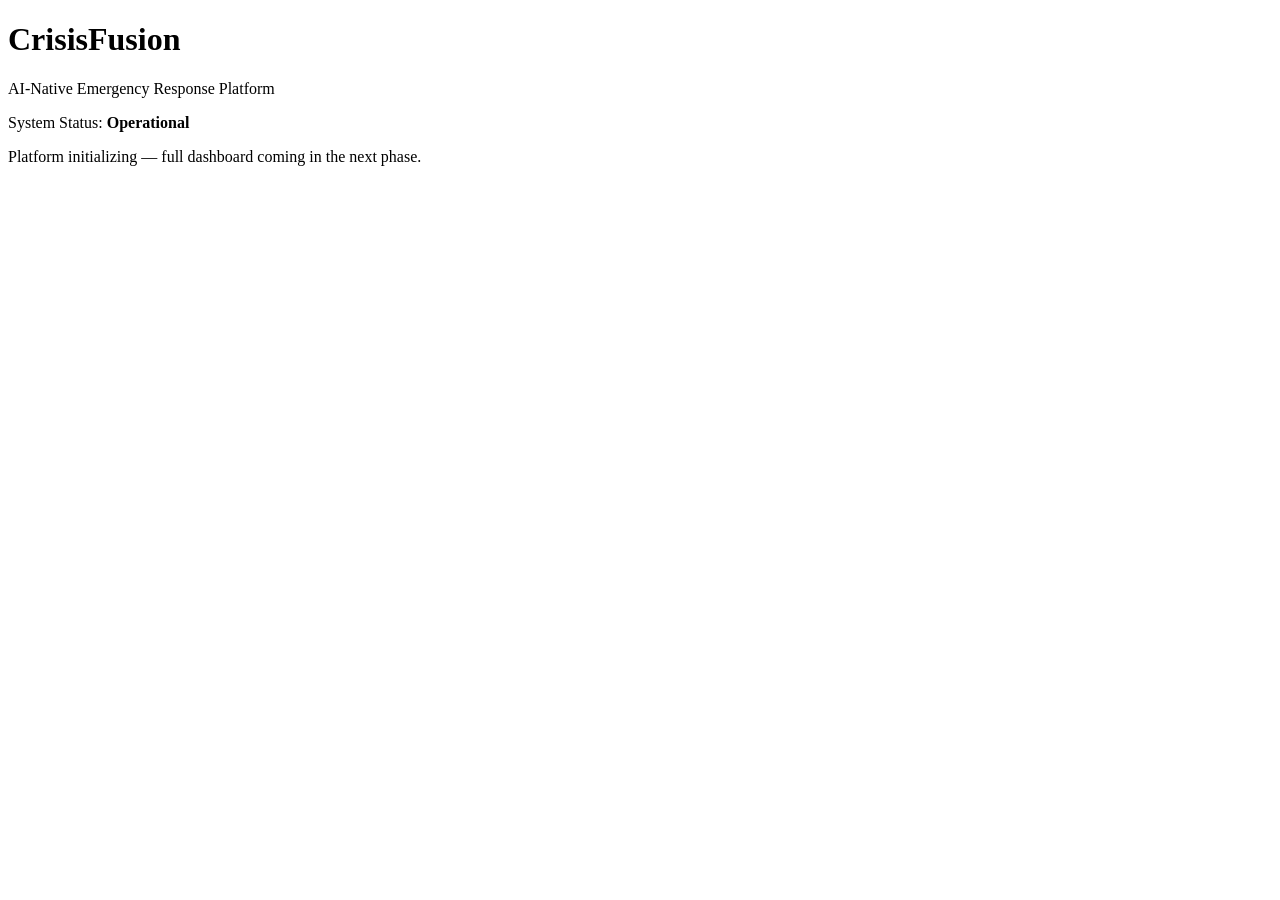
<file: frontend/templates/index.html>
<!DOCTYPE html>
<html lang="en" xmlns:th="http://www.thymeleaf.org">
<head>
    <meta charset="UTF-8"/>
    <meta name="viewport" content="width=device-width, initial-scale=1.0"/>
    <title>CrisisFusion — Emergency Response Platform</title>
    <link rel="stylesheet" th:href="@{/css/main.css}"/>
</head>
<body>
    <main class="landing">
        <div class="card">
            <h1 class="title">CrisisFusion</h1>
            <p class="subtitle">AI-Native Emergency Response Platform</p>
            <div class="status">
                <span class="status-dot"></span>
                <span class="status-text">System Status: <strong th:text="${systemStatus}">Operational</strong></span>
            </div>
            <p class="note">Platform initializing — full dashboard coming in the next phase.</p>
        </div>
    </main>
    <script th:src="@{/js/main.js}"></script>
</body>
</html>
</file>
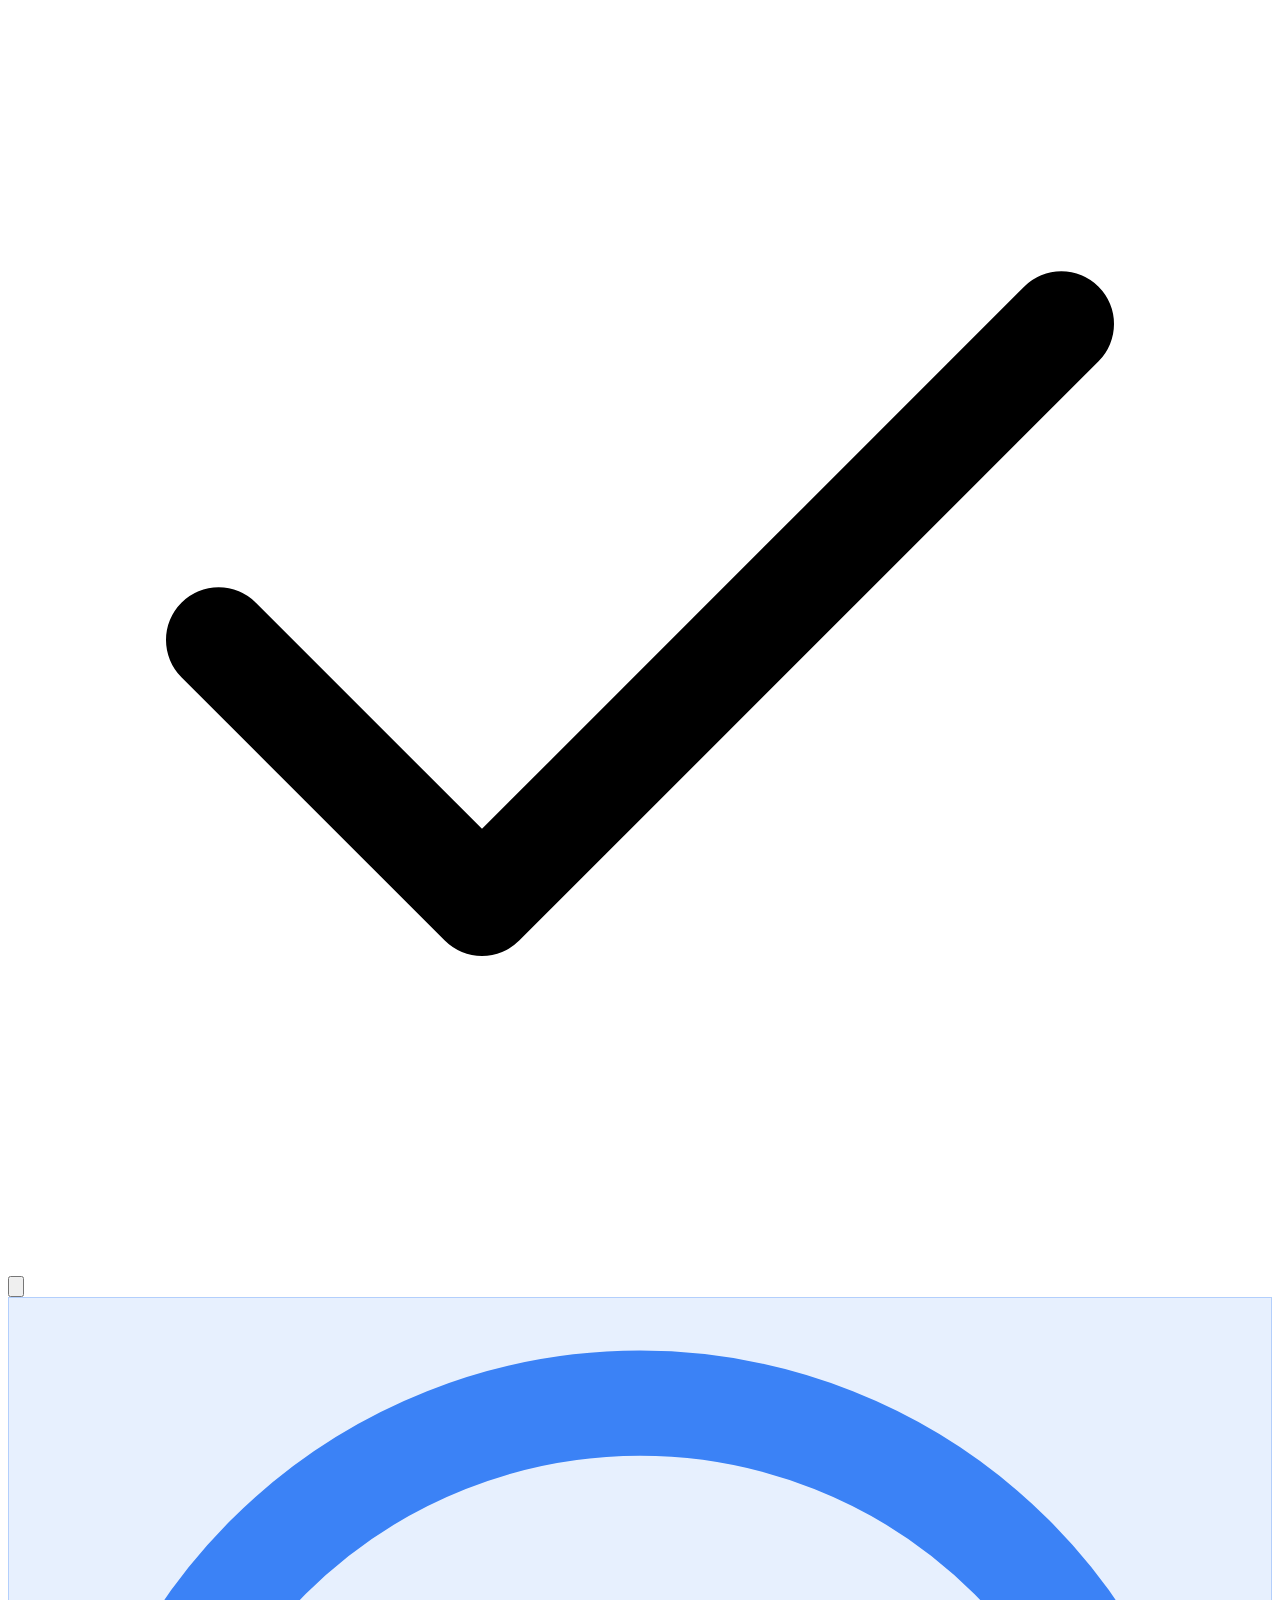
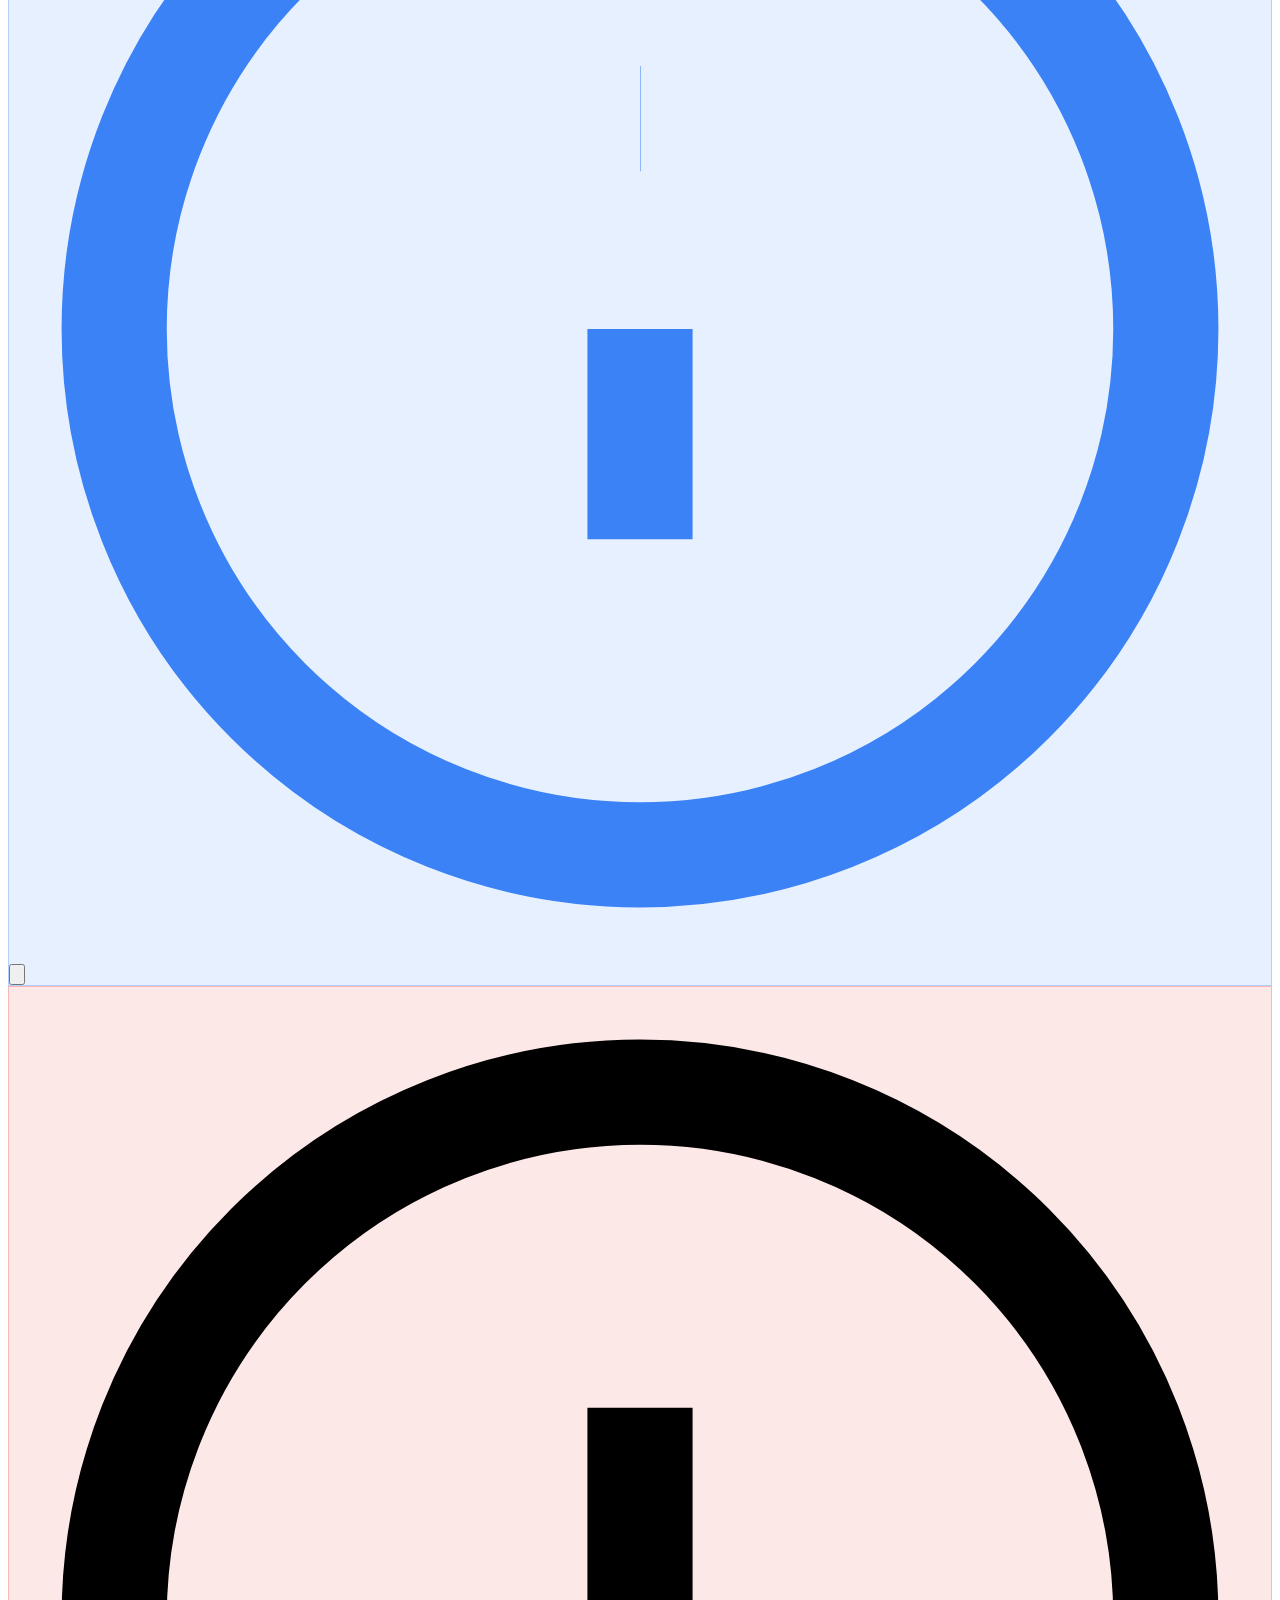
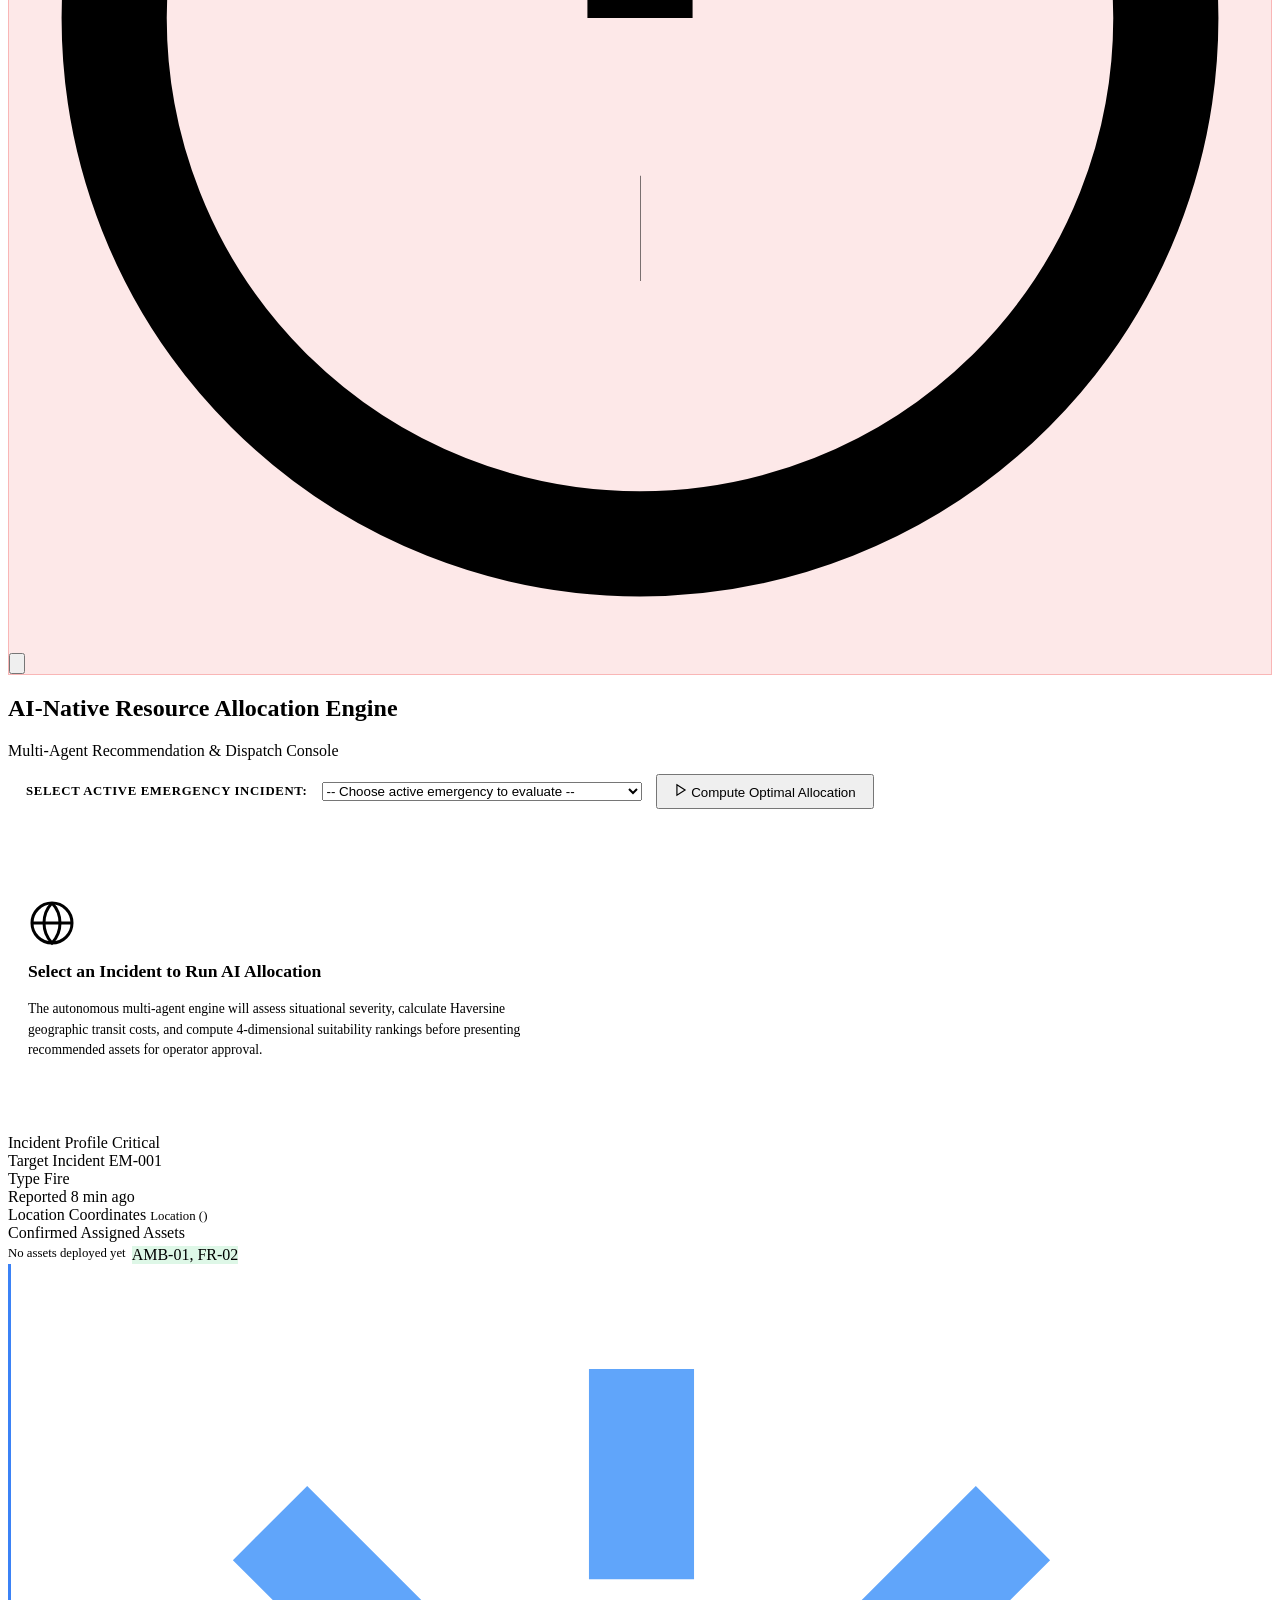
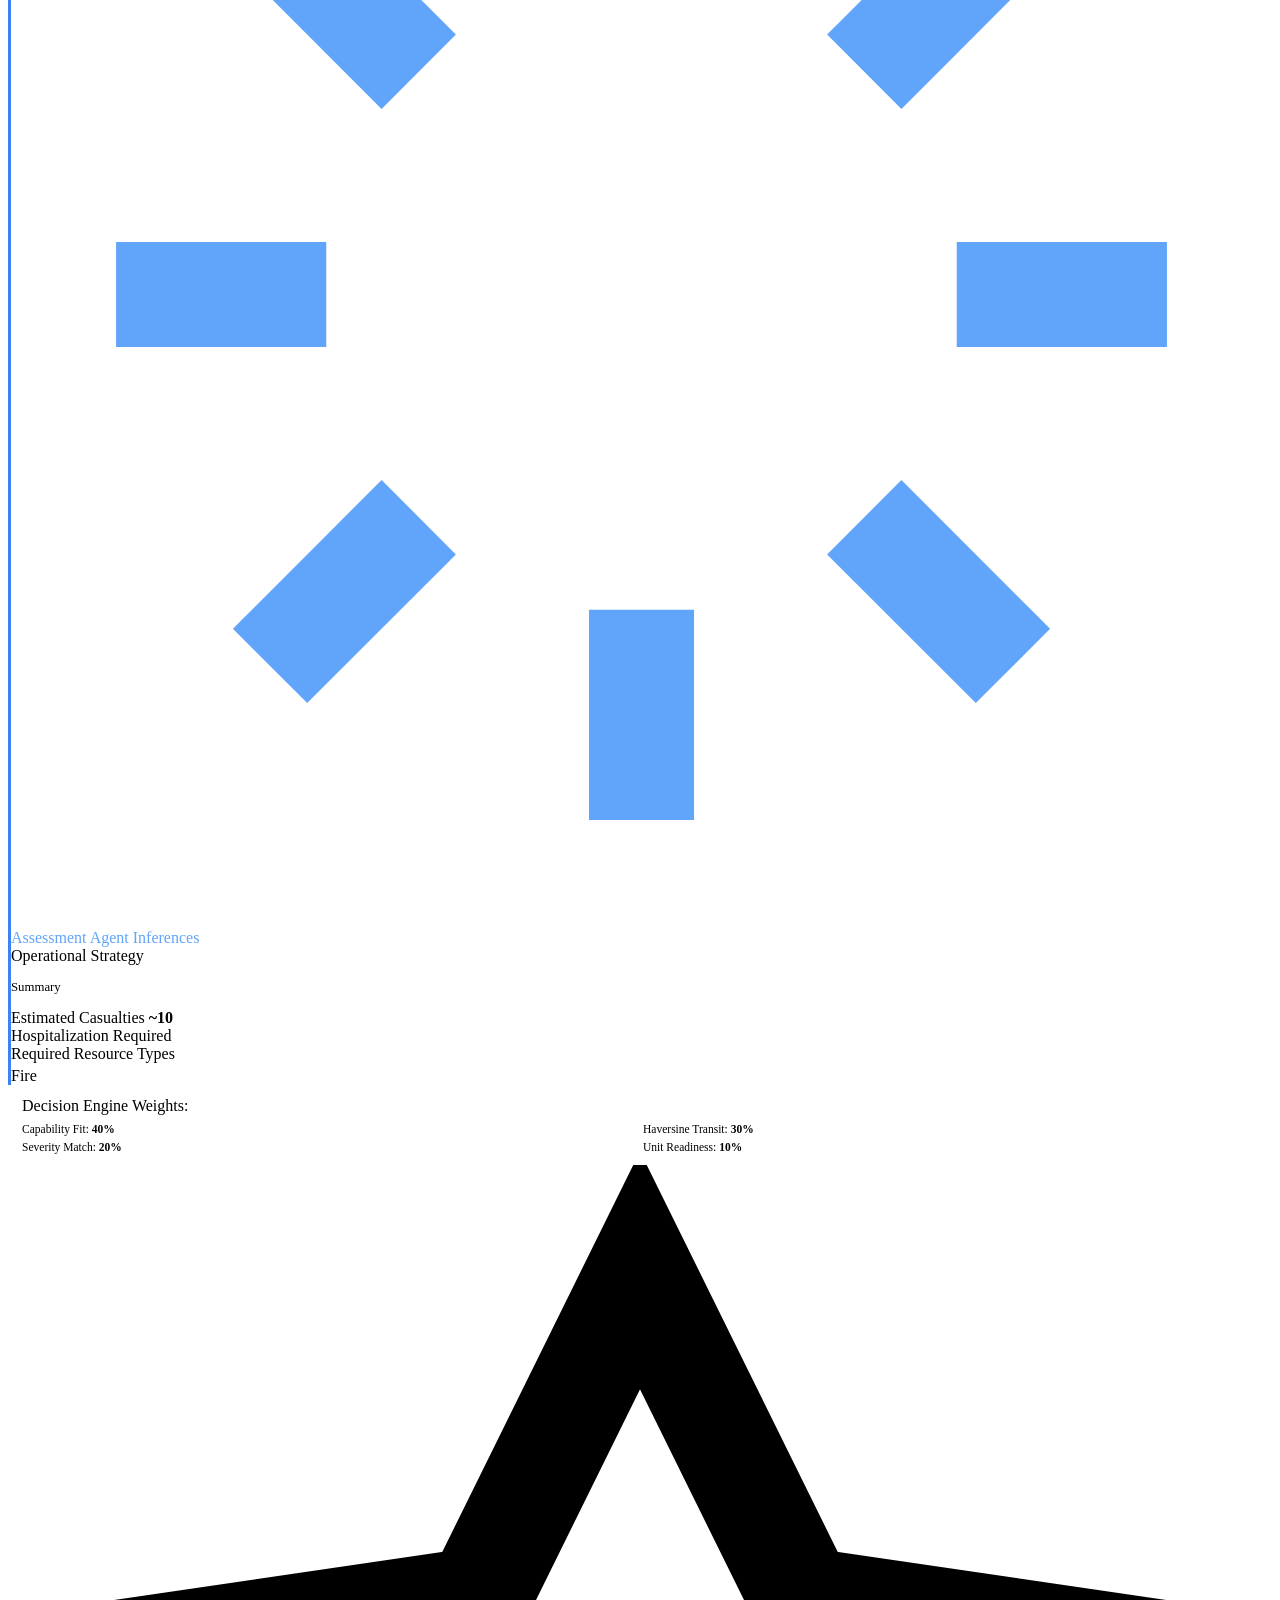
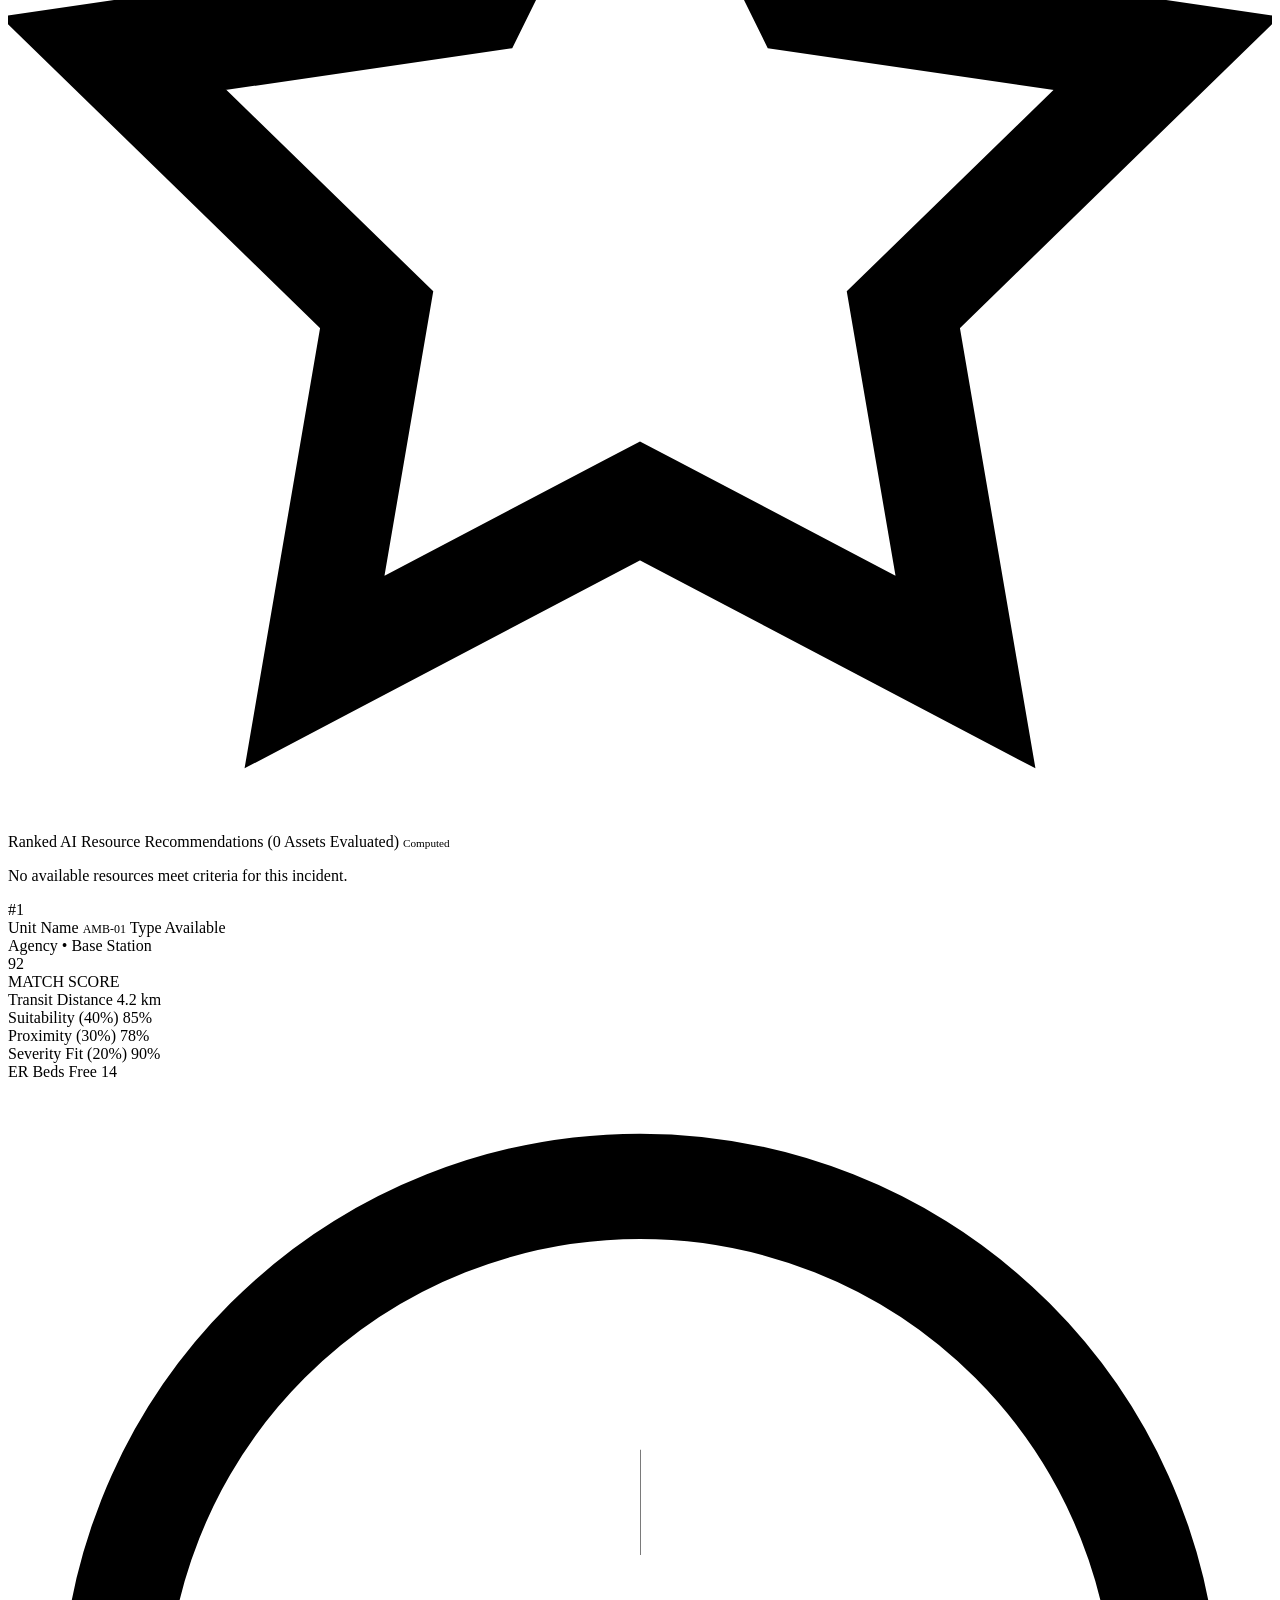
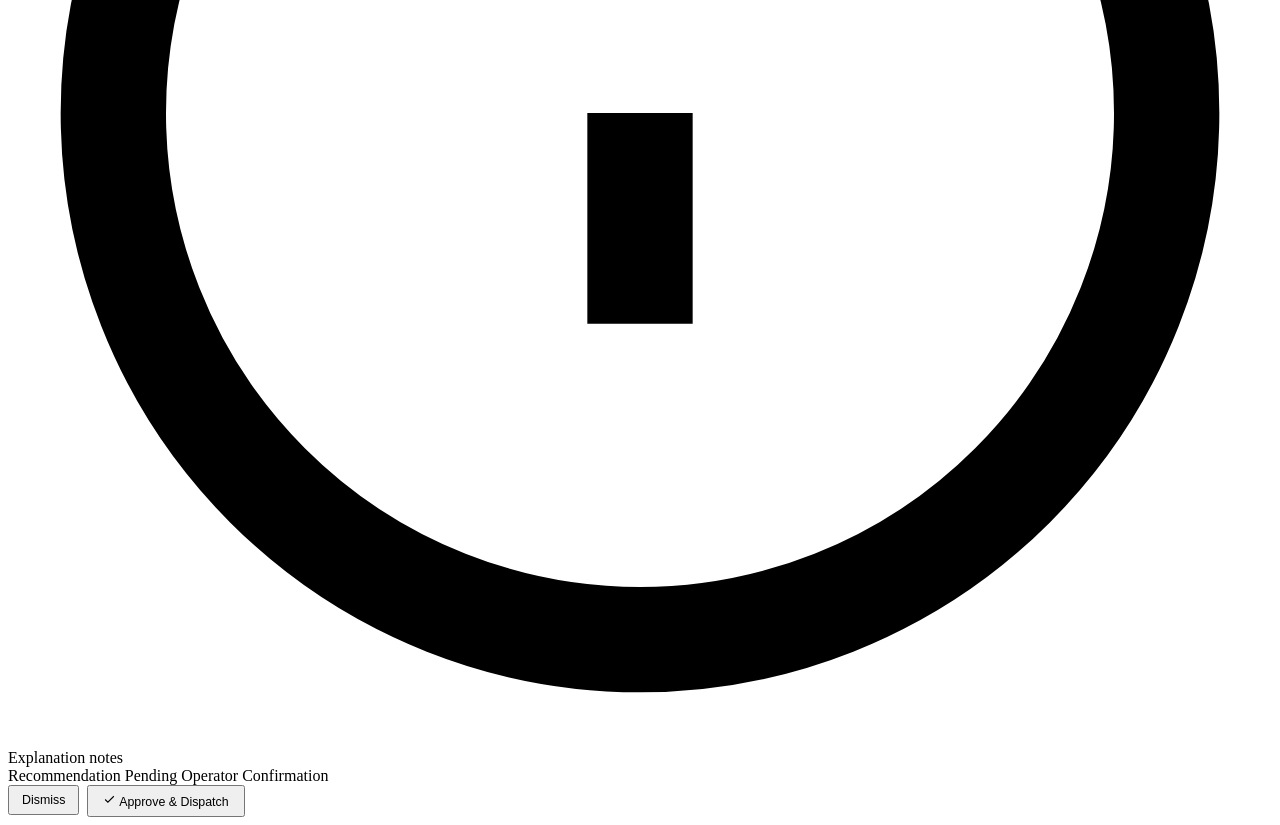
<file: frontend/templates/allocation.html>
<!DOCTYPE html>
<html lang="en" xmlns:th="http://www.thymeleaf.org">
<head>
    <meta charset="UTF-8"/>
    <meta name="viewport" content="width=device-width, initial-scale=1.0"/>
    <title>AI Resource Allocation &mdash; CrisisFusion</title>
    <link rel="stylesheet" th:href="@{/css/dashboard.css}"/>
    <link rel="stylesheet" th:href="@{/css/emergencies.css}"/>
    <link rel="stylesheet" th:href="@{/css/allocation.css}"/>
</head>
<body>

<div class="sidebar-overlay" id="sidebarOverlay" aria-hidden="true"></div>

<div class="app-shell">

    <!-- SIDEBAR -->
    <div th:replace="~{fragments/sidebar :: sidebar}"></div>

    <!-- MAIN WRAPPER -->
    <div class="main-wrapper">

        <!-- TOPBAR -->
        <div th:replace="~{fragments/topbar :: topbar}"></div>

        <!-- CONTENT -->
        <main class="content-area" id="mainContent" role="main">

            <!-- Flash alerts -->
            <div th:if="${successMessage}" class="flash flash-success" role="alert">
                <svg xmlns="http://www.w3.org/2000/svg" viewBox="0 0 24 24" fill="none"
                     stroke="currentColor" stroke-width="2" stroke-linecap="round" stroke-linejoin="round">
                    <polyline points="20 6 9 17 4 12"/>
                </svg>
                <span th:text="${successMessage}"></span>
                <button class="flash-close" aria-label="Dismiss" onclick="this.parentElement.remove()">
                    <svg xmlns="http://www.w3.org/2000/svg" viewBox="0 0 24 24" fill="none"
                         stroke="currentColor" stroke-width="2" stroke-linecap="round" stroke-linejoin="round">
                        <line x1="18" y1="6" x2="6" y2="18"/><line x1="6" y1="6" x2="18" y2="18"/>
                    </svg>
                </button>
            </div>

            <div th:if="${infoMessage}" class="flash" style="background: rgba(59, 130, 246, 0.12); border: 1px solid rgba(59, 130, 246, 0.3); color: #93c5fd;" role="alert">
                <svg xmlns="http://www.w3.org/2000/svg" viewBox="0 0 24 24" fill="none" stroke="currentColor" stroke-width="2" style="color: #3b82f6;">
                    <circle cx="12" cy="12" r="10"/><line x1="12" y1="16" x2="12" y2="12"/><line x1="12" y1="8" x2="12.01" y2="8"/>
                </svg>
                <span th:text="${infoMessage}"></span>
                <button class="flash-close" aria-label="Dismiss" onclick="this.parentElement.remove()">
                    <svg xmlns="http://www.w3.org/2000/svg" viewBox="0 0 24 24" fill="none" stroke="currentColor" stroke-width="2">
                        <line x1="18" y1="6" x2="6" y2="18"/><line x1="6" y1="6" x2="18" y2="18"/>
                    </svg>
                </button>
            </div>

            <div th:if="${errorMessage}" class="flash" style="background: rgba(239, 68, 68, 0.12); border: 1px solid rgba(239, 68, 68, 0.3); color: var(--critical-text);" role="alert">
                <svg xmlns="http://www.w3.org/2000/svg" viewBox="0 0 24 24" fill="none" stroke="currentColor" stroke-width="2" style="color: var(--critical)">
                    <circle cx="12" cy="12" r="10"/><line x1="12" y1="8" x2="12" y2="12"/><line x1="12" y1="16" x2="12.01" y2="16"/>
                </svg>
                <span th:text="${errorMessage}"></span>
                <button class="flash-close" aria-label="Dismiss" onclick="this.parentElement.remove()">
                    <svg xmlns="http://www.w3.org/2000/svg" viewBox="0 0 24 24" fill="none" stroke="currentColor" stroke-width="2">
                        <line x1="18" y1="6" x2="6" y2="18"/><line x1="6" y1="6" x2="18" y2="18"/>
                    </svg>
                </button>
            </div>

            <!-- Page Header -->
            <div class="page-header">
                <div class="page-header-left">
                    <h2 class="page-h2">AI-Native Resource Allocation Engine</h2>
                    <span class="page-subtitle">Multi-Agent Recommendation &amp; Dispatch Console</span>
                </div>
            </div>

            <!-- Selector Toolbar -->
            <div class="panel" style="padding: 14px 18px; margin-bottom: 16px;">
                <form method="get" th:action="@{/allocation}" style="display: flex; align-items: center; gap: 14px; flex-wrap: wrap;">
                    <label for="selectEmergency" style="font-size: 0.8rem; font-weight: 600; text-transform: uppercase; letter-spacing: 0.05em; color: var(--text-secondary);">
                        Select Active Emergency Incident:
                    </label>
                    <select id="selectEmergency" name="emergencyId" class="filter-select" style="min-width: 320px; font-weight: 500;" required>
                        <option value="">-- Choose active emergency to evaluate --</option>
                        <option th:each="em : ${emergencyList}"
                                th:value="${em.id}"
                                th:text="${em.formattedId} + ' — ' + ${em.title} + ' (' + ${em.severity.displayName} + ')'"
                                th:selected="${selectedEmergencyId != null and selectedEmergencyId == em.id}">
                        </option>
                    </select>
                    <button type="submit" class="btn-primary" style="padding: 7px 16px;">
                        <svg xmlns="http://www.w3.org/2000/svg" viewBox="0 0 24 24" fill="none" stroke="currentColor" stroke-width="2" style="width: 14px; height: 14px;">
                            <polygon points="5 3 19 12 5 21 5 3"/>
                        </svg>
                        Compute Optimal Allocation
                    </button>
                </form>
            </div>

            <!-- Empty state when no incident selected -->
            <div th:if="${plan == null}" class="empty-state panel" style="padding: 60px 20px;">
                <svg xmlns="http://www.w3.org/2000/svg" viewBox="0 0 24 24" fill="none" stroke="currentColor" stroke-width="1.5" style="width: 48px; height: 48px; color: var(--brand);">
                    <circle cx="12" cy="12" r="10"/>
                    <path d="M12 2a14.5 14.5 0 0 0 0 20 14.5 14.5 0 0 0 0-20"/>
                    <path d="M2 12h20"/>
                </svg>
                <h3 style="color: var(--text-primary); font-size: 1.1rem; margin-top: 10px;">Select an Incident to Run AI Allocation</h3>
                <p style="max-width: 500px; line-height: 1.5; color: var(--text-muted); font-size: 0.85rem;">
                    The autonomous multi-agent engine will assess situational severity, calculate Haversine geographic transit costs,
                    and compute 4-dimensional suitability rankings before presenting recommended assets for operator approval.
                </p>
            </div>

            <!-- Evaluation Workspace when plan is computed -->
            <div th:if="${plan != null}" class="allocation-layout">

                <!-- Left Column: Situation & Agent Assessment -->
                <div class="alloc-sidebar">

                    <!-- Emergency Context Card -->
                    <div class="panel">
                        <div class="panel-header">
                            <span class="panel-title">Incident Profile</span>
                            <span class="badge" th:classappend="${plan.emergency.severity.cssClass}" th:text="${plan.emergency.severity.displayName}">Critical</span>
                        </div>
                        <div class="panel-body detail-fields">
                            <div class="detail-field">
                                <span class="detail-field-label">Target Incident</span>
                                <span class="detail-field-value primary" th:text="${plan.emergency.formattedId} + ' — ' + ${plan.emergency.title}">EM-001</span>
                            </div>
                            <div class="detail-row-2">
                                <div class="detail-field">
                                    <span class="detail-field-label">Type</span>
                                    <span class="detail-field-value" th:text="${plan.emergency.type.displayName}">Fire</span>
                                </div>
                                <div class="detail-field">
                                    <span class="detail-field-label">Reported</span>
                                    <span class="detail-field-value" th:text="${plan.emergency.timeAgo}">8 min ago</span>
                                </div>
                            </div>
                            <div class="detail-field">
                                <span class="detail-field-label">Location Coordinates</span>
                                <span class="detail-field-value location-text" style="font-size: 0.8rem;">
                                    <span th:text="${plan.emergency.locationName}">Location</span>
                                    (<span class="coord-text" th:text="${plan.emergency.latitude} + ', ' + ${plan.emergency.longitude}"></span>)
                                </span>
                            </div>
                            <div class="detail-field">
                                <span class="detail-field-label">Confirmed Assigned Assets</span>
                                <div style="display: flex; gap: 6px; flex-wrap: wrap; margin-top: 4px;">
                                    <span th:if="${plan.emergency.assignedResources == null or plan.emergency.assignedResources == 'None assigned'}"
                                          style="color: var(--text-muted); font-size: 0.8rem;">No assets deployed yet</span>
                                    <span th:unless="${plan.emergency.assignedResources == null or plan.emergency.assignedResources == 'None assigned'}"
                                          class="badge" style="background: rgba(34, 197, 94, 0.15); border-color: rgba(34, 197, 94, 0.3); color: var(--low-text);"
                                          th:text="${plan.emergency.assignedResources}">AMB-01, FR-02</span>
                                </div>
                            </div>
                        </div>
                    </div>

                    <!-- Assessment Agent Output -->
                    <div class="panel" style="border-left: 3px solid #3b82f6;">
                        <div class="panel-header">
                            <span class="panel-title" style="color: #60a5fa;">
                                <svg xmlns="http://www.w3.org/2000/svg" viewBox="0 0 24 24" fill="none" stroke="currentColor" stroke-width="2">
                                    <path d="M12 2v4M12 18v4M4.93 4.93l2.83 2.83M16.24 16.24l2.83 2.83M2 12h4M18 12h4M4.93 19.07l2.83-2.83M16.24 7.76l2.83-2.83"/>
                                </svg>
                                Assessment Agent Inferences
                            </span>
                        </div>
                        <div class="panel-body detail-fields">
                            <div class="detail-field">
                                <span class="detail-field-label">Operational Strategy</span>
                                <p class="detail-field-desc" style="font-size: 0.8rem; line-height: 1.45;" th:text="${plan.assessment.assessmentSummary}">Summary</p>
                            </div>
                            <div class="detail-row-2">
                                <div class="detail-field">
                                    <span class="detail-field-label">Estimated Casualties</span>
                                    <span class="detail-field-value" style="font-weight: 600;" th:text="'~' + ${plan.assessment.estimatedVictims} + ' potential'">~10</span>
                                </div>
                                <div class="detail-field">
                                    <span class="detail-field-label">Hospitalization</span>
                                    <span class="badge" th:classappend="${plan.assessment.requiresHospitalization ? 'critical' : 'low'}"
                                          th:text="${plan.assessment.requiresHospitalization ? 'Required' : 'Low Priority'}">Required</span>
                                </div>
                            </div>
                            <div class="detail-field">
                                <span class="detail-field-label">Required Resource Types</span>
                                <div style="display: flex; gap: 6px; flex-wrap: wrap; margin-top: 4px;">
                                    <span th:each="rt : ${plan.assessment.requiredResourceTypes}"
                                          class="badge" style="background: var(--bg-elevated); border-color: var(--border-strong); color: var(--text-primary);"
                                          th:text="${rt.displayName}">Fire</span>
                                </div>
                            </div>
                        </div>
                    </div>

                    <!-- Configurable Weights Breakdown -->
                    <div class="panel" style="background: var(--bg-surface); padding: 12px 14px;">
                        <span class="detail-field-label" style="margin-bottom: 8px; display: block;">Decision Engine Weights:</span>
                        <div style="font-size: 0.72rem; color: var(--text-muted); display: grid; grid-template-columns: 1fr 1fr; gap: 6px;">
                            <div>Capability Fit: <strong style="color: var(--text-secondary);">40%</strong></div>
                            <div>Haversine Transit: <strong style="color: var(--text-secondary);">30%</strong></div>
                            <div>Severity Match: <strong style="color: var(--text-secondary);">20%</strong></div>
                            <div>Unit Readiness: <strong style="color: var(--text-secondary);">10%</strong></div>
                        </div>
                    </div>

                </div>

                <!-- Right Column: Ranked Recommendations List -->
                <div class="alloc-main">
                    <div class="panel">
                        <div class="panel-header">
                            <span class="panel-title">
                                <svg xmlns="http://www.w3.org/2000/svg" viewBox="0 0 24 24" fill="none" stroke="currentColor" stroke-width="2">
                                    <polygon points="12 2 15.09 8.26 22 9.27 17 14.14 18.18 21.02 12 17.77 5.82 21.02 7 14.14 2 9.27 8.91 8.26 12 2"/>
                                </svg>
                                Ranked AI Resource Recommendations (<span th:text="${plan.recommendations.size()}">0</span> Assets Evaluated)
                            </span>
                            <span style="font-size: 0.7rem; color: var(--text-muted);" th:text="'Engine run at ' + ${plan.generatedAt}">Computed</span>
                        </div>

                        <div th:if="${plan.recommendations.empty}" class="empty-state">
                            <p>No available resources meet criteria for this incident.</p>
                        </div>

                        <div th:unless="${plan.recommendations.empty}" class="rec-list">
                            <div th:each="rec, stat : ${plan.recommendations}"
                                 class="rec-card"
                                 th:classappend="${rec.recommended} ? ' recommended' : ''">

                                <!-- Top row: Rank & Resource Info -->
                                <div class="rec-header">
                                    <div class="rec-rank-badge" th:text="'#' + ${stat.count}">#1</div>
                                    <div class="rec-title-wrap">
                                        <div class="rec-title-line">
                                            <span class="rec-name" th:text="${rec.resource.name}">Unit Name</span>
                                            <span class="cell-id" style="font-size: 0.75rem;" th:text="${rec.resource.formattedId}">AMB-01</span>
                                            <span class="badge" style="background: var(--bg-base); border-color: var(--border-default); color: var(--text-secondary);" th:text="${rec.resource.type.displayName}">Type</span>
                                            <span class="avail-dot" th:classappend="${rec.resource.status.cssClass}" th:text="${rec.resource.status.displayName}">Available</span>
                                        </div>
                                        <div class="rec-sub-line">
                                            <span th:text="${rec.resource.agencyName}">Agency</span> &bull;
                                            <span th:text="${rec.resource.currentLocation}">Base Station</span>
                                        </div>
                                    </div>

                                    <!-- Score Box -->
                                    <div class="rec-score-box">
                                        <div class="rec-score-val" th:text="${rec.formattedScore}">92</div>
                                        <div class="rec-score-lbl">MATCH SCORE</div>
                                    </div>
                                </div>

                                <!-- Middle row: Metrics breakdown -->
                                <div class="rec-metrics">
                                    <div class="metric-pill">
                                        <span class="metric-lbl">Transit Distance</span>
                                        <span class="metric-val" th:text="${rec.formattedDistance}">4.2 km</span>
                                    </div>
                                    <div class="metric-pill">
                                        <span class="metric-lbl">Suitability (40%)</span>
                                        <span class="metric-val" th:text="${#numbers.formatDecimal(rec.suitabilityScore, 1, 0)} + '%'">85%</span>
                                    </div>
                                    <div class="metric-pill">
                                        <span class="metric-lbl">Proximity (30%)</span>
                                        <span class="metric-val" th:text="${#numbers.formatDecimal(rec.distanceScore, 1, 0)} + '%'">78%</span>
                                    </div>
                                    <div class="metric-pill">
                                        <span class="metric-lbl">Severity Fit (20%)</span>
                                        <span class="metric-val" th:text="${#numbers.formatDecimal(rec.severityScore, 1, 0)} + '%'">90%</span>
                                    </div>
                                    <div class="metric-pill" th:if="${rec.resource.type.name() == 'HOSPITAL'}">
                                        <span class="metric-lbl">ER Beds Free</span>
                                        <span class="metric-val" style="color: var(--low);" th:text="${rec.resource.availableBeds}">14</span>
                                    </div>
                                </div>

                                <!-- Explanation -->
                                <div class="rec-explanation">
                                    <svg xmlns="http://www.w3.org/2000/svg" viewBox="0 0 24 24" fill="none" stroke="currentColor" stroke-width="2">
                                        <circle cx="12" cy="12" r="10"/><line x1="12" y1="16" x2="12" y2="12"/><line x1="12" y1="8" x2="12.01" y2="8"/>
                                    </svg>
                                    <span th:text="${rec.explanation}">Explanation notes</span>
                                </div>

                                <!-- Actions toolbar (Human-in-the-loop Approval) -->
                                <div class="rec-actions">
                                    <span class="decision-status pending">
                                        <span class="ops-dot" style="background: var(--brand);"></span>
                                        Recommendation Pending Operator Confirmation
                                    </span>

                                    <div style="display: flex; gap: 8px;">
                                        <!-- Reject Form -->
                                        <form th:action="@{/allocation/reject}" method="post">
                                            <input type="hidden" name="emergencyId" th:value="${plan.emergency.id}"/>
                                            <input type="hidden" name="resourceId" th:value="${rec.resource.id}"/>
                                            <button type="submit" class="btn-ghost" style="padding: 6px 12px; font-size: 0.775rem;">
                                                Dismiss
                                            </button>
                                        </form>

                                        <!-- Approve & Dispatch Form -->
                                        <form th:action="@{/allocation/approve}" method="post">
                                            <input type="hidden" name="emergencyId" th:value="${plan.emergency.id}"/>
                                            <input type="hidden" name="resourceId" th:value="${rec.resource.id}"/>
                                            <button type="submit" class="btn-primary" style="padding: 6px 14px; font-size: 0.775rem;">
                                                <svg xmlns="http://www.w3.org/2000/svg" viewBox="0 0 24 24" fill="none" stroke="currentColor" stroke-width="2" style="width: 13px; height: 13px;">
                                                    <polyline points="20 6 9 17 4 12"/>
                                                </svg>
                                                Approve &amp; Dispatch
                                            </button>
                                        </form>
                                    </div>
                                </div>

                            </div>
                        </div>
                    </div>
                </div>

            </div>

        </main>
    </div>
</div>

<script th:src="@{/js/dashboard.js}"></script>

</body>
</html>
</file>
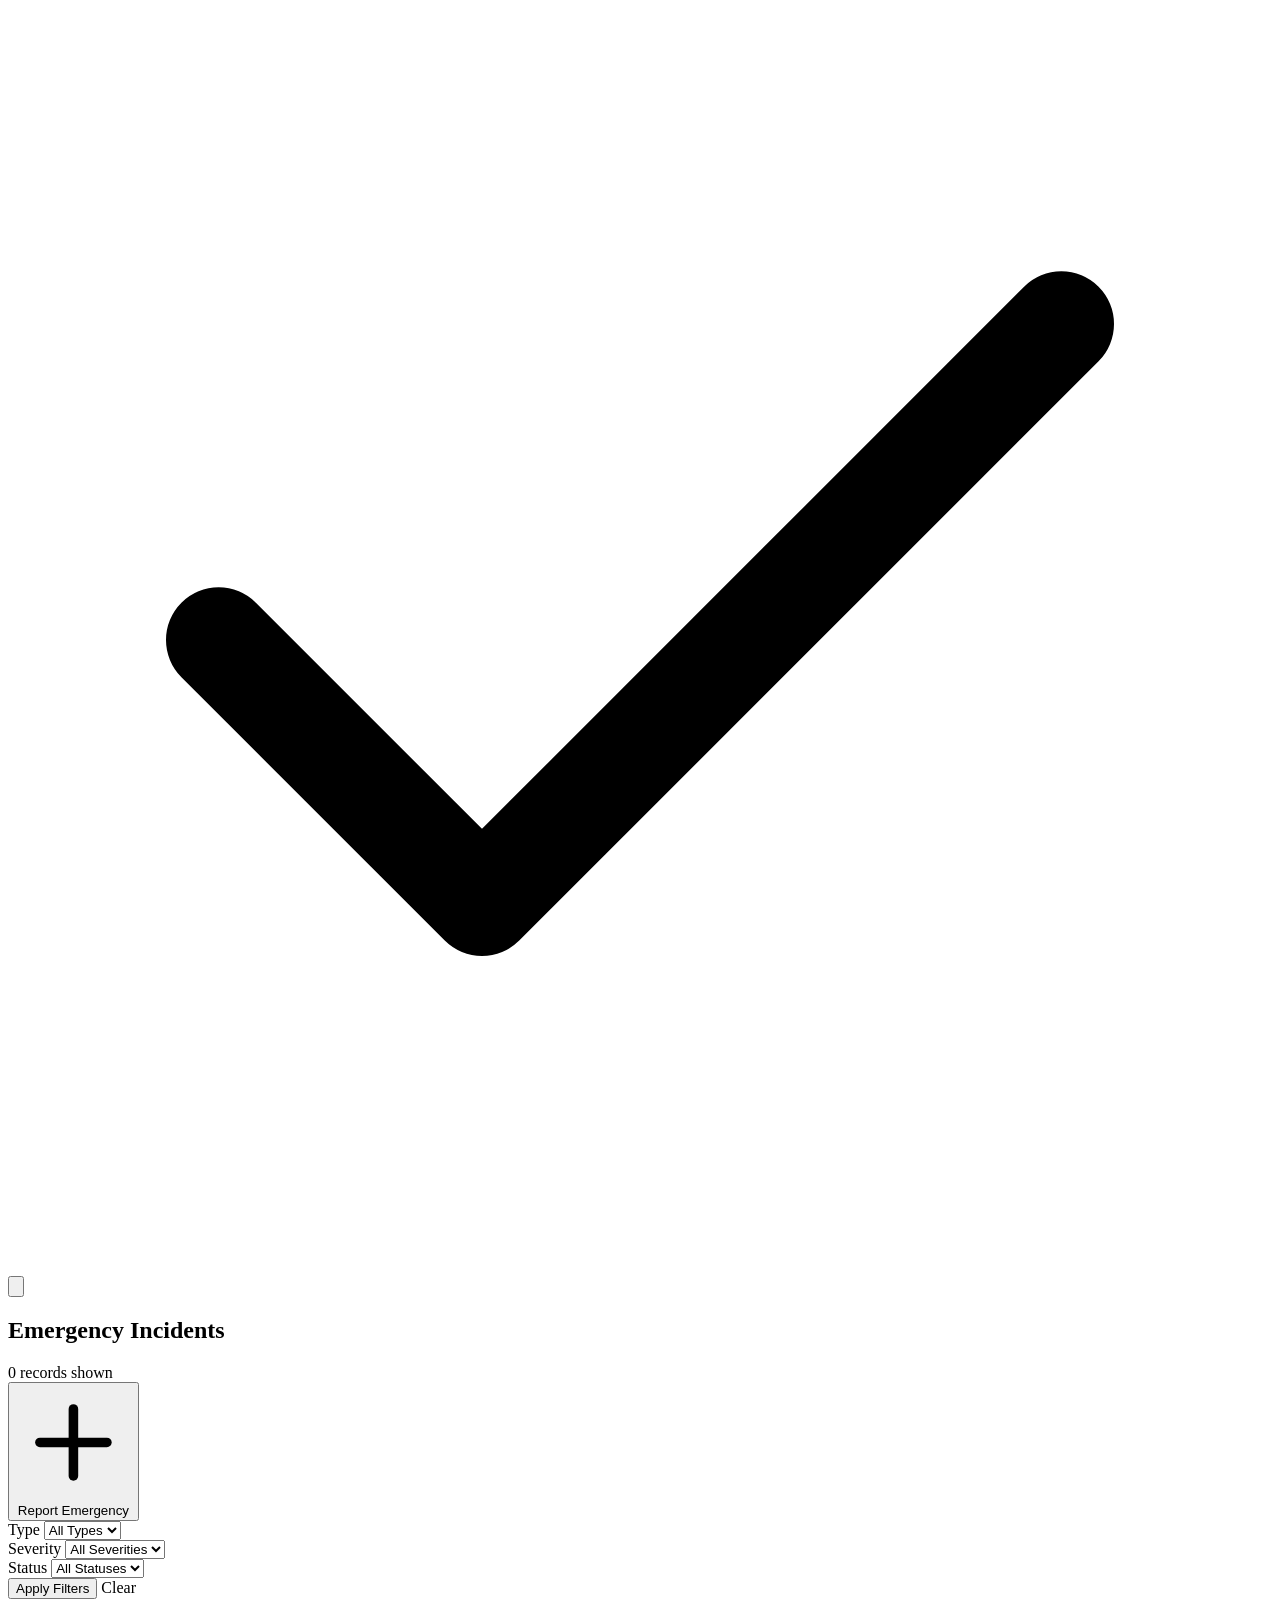
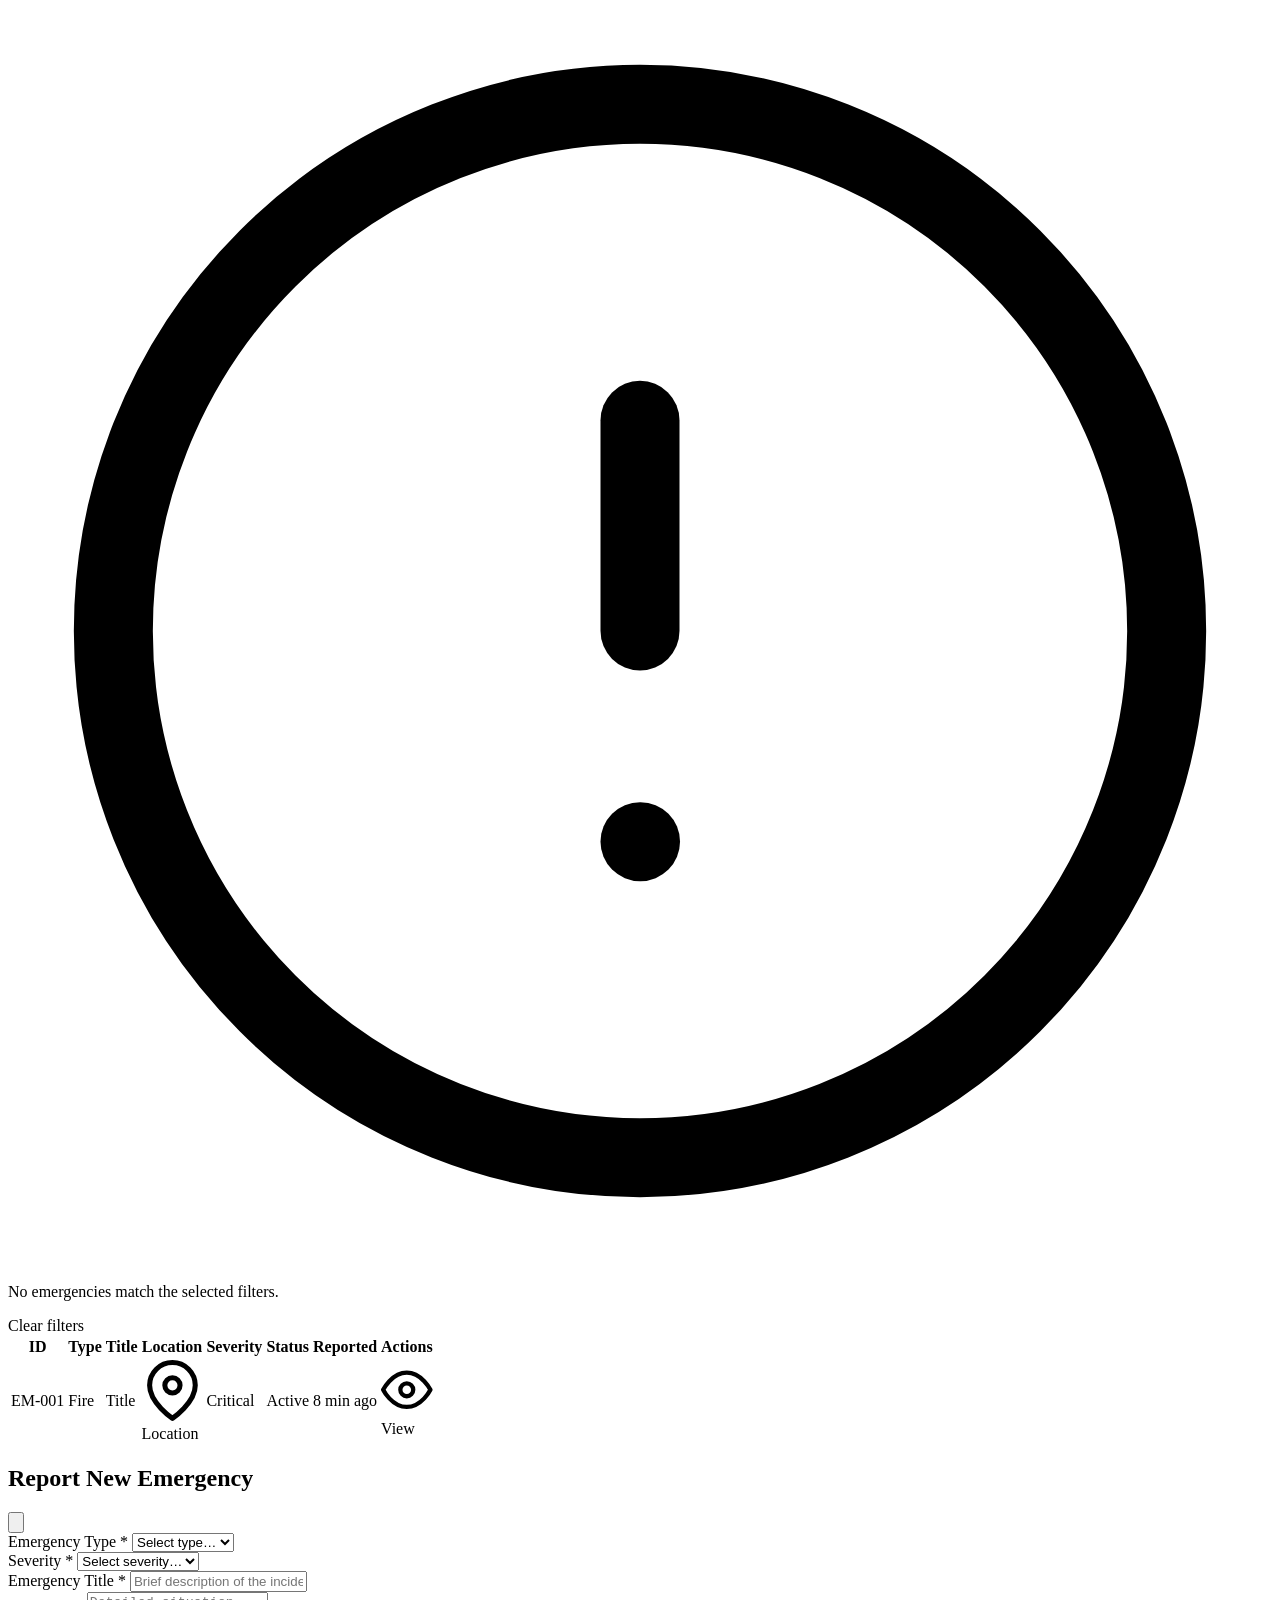
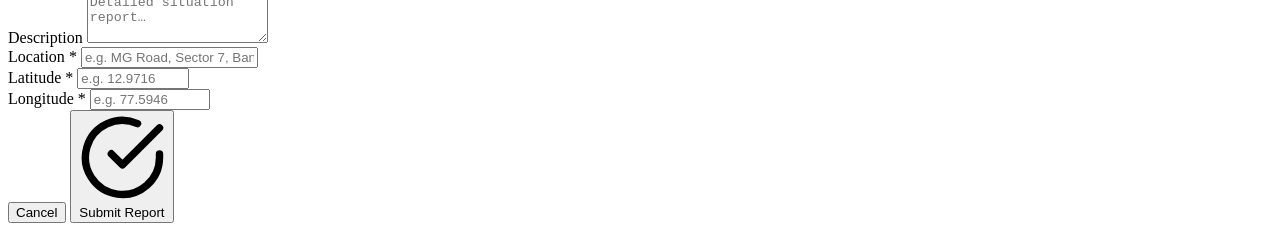
<file: frontend/templates/emergencies.html>
<!DOCTYPE html>
<html lang="en" xmlns:th="http://www.thymeleaf.org">
<head>
    <meta charset="UTF-8"/>
    <meta name="viewport" content="width=device-width, initial-scale=1.0"/>
    <title>Emergencies &mdash; CrisisFusion</title>
    <link rel="stylesheet" th:href="@{/css/dashboard.css}"/>
    <link rel="stylesheet" th:href="@{/css/emergencies.css}"/>
</head>
<body>

<div class="sidebar-overlay" id="sidebarOverlay" aria-hidden="true"></div>

<div class="app-shell">

    <!-- SIDEBAR -->
    <div th:replace="~{fragments/sidebar :: sidebar}"></div>

    <!-- MAIN WRAPPER -->
    <div class="main-wrapper">

        <!-- TOPBAR -->
        <div th:replace="~{fragments/topbar :: topbar}"></div>

        <!-- CONTENT -->
        <main class="content-area" id="mainContent" role="main">

            <!-- Flash messages -->
            <div th:if="${successMessage}" class="flash flash-success" role="alert">
                <svg xmlns="http://www.w3.org/2000/svg" viewBox="0 0 24 24" fill="none"
                     stroke="currentColor" stroke-width="2" stroke-linecap="round" stroke-linejoin="round">
                    <polyline points="20 6 9 17 4 12"/>
                </svg>
                <span th:text="${successMessage}"></span>
                <button class="flash-close" aria-label="Dismiss" onclick="this.parentElement.remove()">
                    <svg xmlns="http://www.w3.org/2000/svg" viewBox="0 0 24 24" fill="none"
                         stroke="currentColor" stroke-width="2" stroke-linecap="round" stroke-linejoin="round">
                        <line x1="18" y1="6" x2="6" y2="18"/><line x1="6" y1="6" x2="18" y2="18"/>
                    </svg>
                </button>
            </div>

            <!-- Page header -->
            <div class="page-header">
                <div class="page-header-left">
                    <h2 class="page-h2">Emergency Incidents</h2>
                    <span class="page-subtitle"
                          th:text="${emergencies.size()} + ' record(s) shown'">0 records shown</span>
                </div>
                <button class="btn-primary" id="openModalBtn" aria-haspopup="dialog">
                    <svg xmlns="http://www.w3.org/2000/svg" viewBox="0 0 24 24" fill="none"
                         stroke="currentColor" stroke-width="2" stroke-linecap="round" stroke-linejoin="round">
                        <line x1="12" y1="5" x2="12" y2="19"/><line x1="5" y1="12" x2="19" y2="12"/>
                    </svg>
                    Report Emergency
                </button>
            </div>

            <!-- Filter bar -->
            <form class="filter-bar" method="get" th:action="@{/emergencies}" role="search">
                <div class="filter-group">
                    <label class="filter-label" for="filterType">Type</label>
                    <select id="filterType" name="type" class="filter-select">
                        <option value="">All Types</option>
                        <option th:each="t : ${types}"
                                th:value="${t.name()}"
                                th:text="${t.displayName}"
                                th:selected="${selectedType != null and selectedType == t}">
                        </option>
                    </select>
                </div>
                <div class="filter-group">
                    <label class="filter-label" for="filterSeverity">Severity</label>
                    <select id="filterSeverity" name="severity" class="filter-select">
                        <option value="">All Severities</option>
                        <option th:each="s : ${severities}"
                                th:value="${s.name()}"
                                th:text="${s.displayName}"
                                th:selected="${selectedSeverity != null and selectedSeverity == s}">
                        </option>
                    </select>
                </div>
                <div class="filter-group">
                    <label class="filter-label" for="filterStatus">Status</label>
                    <select id="filterStatus" name="status" class="filter-select">
                        <option value="">All Statuses</option>
                        <option th:each="st : ${statuses}"
                                th:value="${st.name()}"
                                th:text="${st.displayName}"
                                th:selected="${selectedStatus != null and selectedStatus == st}">
                        </option>
                    </select>
                </div>
                <div class="filter-actions">
                    <button type="submit" class="btn-filter">Apply Filters</button>
                    <a th:href="@{/emergencies}" class="btn-filter-clear">Clear</a>
                </div>
            </form>

            <!-- Emergency table -->
            <div class="panel" aria-label="Emergency incidents table">
                <div th:if="${emergencies.empty}" class="empty-state">
                    <svg xmlns="http://www.w3.org/2000/svg" viewBox="0 0 24 24" fill="none"
                         stroke="currentColor" stroke-width="1.5" stroke-linecap="round" stroke-linejoin="round">
                        <circle cx="12" cy="12" r="10"/>
                        <line x1="12" y1="8" x2="12" y2="12"/>
                        <line x1="12" y1="16" x2="12.01" y2="16"/>
                    </svg>
                    <p>No emergencies match the selected filters.</p>
                    <a th:href="@{/emergencies}" class="btn-filter-clear">Clear filters</a>
                </div>

                <div th:unless="${emergencies.empty}" class="table-wrap">
                    <table class="data-table" role="table" aria-label="Emergency incidents">
                        <thead>
                        <tr>
                            <th scope="col">ID</th>
                            <th scope="col">Type</th>
                            <th scope="col">Title</th>
                            <th scope="col">Location</th>
                            <th scope="col">Severity</th>
                            <th scope="col">Status</th>
                            <th scope="col">Reported</th>
                            <th scope="col" class="col-actions">Actions</th>
                        </tr>
                        </thead>
                        <tbody>
                        <tr th:each="em : ${emergencies}">
                            <td class="cell-id" th:text="${em.formattedId}">EM-001</td>
                            <td class="cell-type" th:text="${em.type.displayName}">Fire</td>
                            <td class="cell-title">
                                <span class="title-text" th:text="${em.title}">Title</span>
                            </td>
                            <td class="cell-location">
                                <span class="location-text">
                                    <svg xmlns="http://www.w3.org/2000/svg" viewBox="0 0 24 24" fill="none"
                                         stroke="currentColor" stroke-width="2" stroke-linecap="round" stroke-linejoin="round">
                                        <path d="M21 10c0 7-9 13-9 13s-9-6-9-13a9 9 0 0118 0z"/>
                                        <circle cx="12" cy="10" r="3"/>
                                    </svg>
                                    <span th:text="${em.locationName}">Location</span>
                                </span>
                            </td>
                            <td>
                                <span class="badge" th:classappend="${em.severity.cssClass}"
                                      th:text="${em.severity.displayName}">Critical</span>
                            </td>
                            <td>
                                <span class="badge"
                                      th:classappend="'status-' + ${em.status.cssClass}"
                                      th:text="${em.status.displayName}">Active</span>
                            </td>
                            <td class="cell-time" th:text="${em.timeAgo}">8 min ago</td>
                            <td class="cell-actions">
                                <a th:href="@{/emergencies/{id}(id=${em.id})}"
                                   class="action-btn" aria-label="View emergency details">
                                    <svg xmlns="http://www.w3.org/2000/svg" viewBox="0 0 24 24" fill="none"
                                         stroke="currentColor" stroke-width="2" stroke-linecap="round" stroke-linejoin="round">
                                        <path d="M1 12s4-8 11-8 11 8 11 8-4 8-11 8-11-8-11-8z"/>
                                        <circle cx="12" cy="12" r="3"/>
                                    </svg>
                                    View
                                </a>
                            </td>
                        </tr>
                        </tbody>
                    </table>
                </div>
            </div>

        </main>
    </div>
</div>

<!-- ===== CREATE EMERGENCY MODAL ===== -->
<div class="modal-backdrop" id="modalBackdrop" role="dialog"
     aria-modal="true" aria-labelledby="modalTitle" aria-hidden="true">
    <div class="modal">
        <div class="modal-header">
            <h2 class="modal-title" id="modalTitle">Report New Emergency</h2>
            <button class="modal-close" id="closeModalBtn" aria-label="Close">
                <svg xmlns="http://www.w3.org/2000/svg" viewBox="0 0 24 24" fill="none"
                     stroke="currentColor" stroke-width="2" stroke-linecap="round" stroke-linejoin="round">
                    <line x1="18" y1="6" x2="6" y2="18"/><line x1="6" y1="6" x2="18" y2="18"/>
                </svg>
            </button>
        </div>

        <form class="modal-body" th:action="@{/emergencies}" method="post"
              th:object="${form}" novalidate>

            <!-- Row 1: Type + Severity -->
            <div class="form-row">
                <div class="form-group" th:classappend="${#fields.hasErrors('type')} ? ' has-error' : ''">
                    <label class="form-label" for="fType">
                        Emergency Type <span class="req">*</span>
                    </label>
                    <select id="fType" class="form-select" th:field="*{type}">
                        <option value="">Select type…</option>
                        <option th:each="t : ${types}"
                                th:value="${t.name()}"
                                th:text="${t.displayName}">
                        </option>
                    </select>
                    <span class="field-error" th:if="${#fields.hasErrors('type')}"
                          th:errors="*{type}"></span>
                </div>

                <div class="form-group" th:classappend="${#fields.hasErrors('severity')} ? ' has-error' : ''">
                    <label class="form-label" for="fSeverity">
                        Severity <span class="req">*</span>
                    </label>
                    <select id="fSeverity" class="form-select" th:field="*{severity}">
                        <option value="">Select severity…</option>
                        <option th:each="s : ${severities}"
                                th:value="${s.name()}"
                                th:text="${s.displayName}">
                        </option>
                    </select>
                    <span class="field-error" th:if="${#fields.hasErrors('severity')}"
                          th:errors="*{severity}"></span>
                </div>
            </div>

            <!-- Title -->
            <div class="form-group" th:classappend="${#fields.hasErrors('title')} ? ' has-error' : ''">
                <label class="form-label" for="fTitle">
                    Emergency Title <span class="req">*</span>
                </label>
                <input id="fTitle" type="text" class="form-input"
                       placeholder="Brief description of the incident"
                       th:field="*{title}" maxlength="200"/>
                <span class="field-error" th:if="${#fields.hasErrors('title')}"
                      th:errors="*{title}"></span>
            </div>

            <!-- Description -->
            <div class="form-group">
                <label class="form-label" for="fDesc">Description</label>
                <textarea id="fDesc" class="form-textarea" rows="3"
                          placeholder="Detailed situation report…"
                          th:field="*{description}" maxlength="2000"></textarea>
            </div>

            <!-- Location -->
            <div class="form-group" th:classappend="${#fields.hasErrors('locationName')} ? ' has-error' : ''">
                <label class="form-label" for="fLocation">
                    Location <span class="req">*</span>
                </label>
                <input id="fLocation" type="text" class="form-input"
                       placeholder="e.g. MG Road, Sector 7, Bangalore"
                       th:field="*{locationName}" maxlength="300"/>
                <span class="field-error" th:if="${#fields.hasErrors('locationName')}"
                      th:errors="*{locationName}"></span>
            </div>

            <!-- Row 2: Lat + Lng -->
            <div class="form-row">
                <div class="form-group" th:classappend="${#fields.hasErrors('latitude')} ? ' has-error' : ''">
                    <label class="form-label" for="fLat">
                        Latitude <span class="req">*</span>
                    </label>
                    <input id="fLat" type="number" class="form-input"
                           placeholder="e.g. 12.9716" step="0.000001"
                           min="-90" max="90"
                           th:field="*{latitude}"/>
                    <span class="field-error" th:if="${#fields.hasErrors('latitude')}"
                          th:errors="*{latitude}"></span>
                </div>

                <div class="form-group" th:classappend="${#fields.hasErrors('longitude')} ? ' has-error' : ''">
                    <label class="form-label" for="fLng">
                        Longitude <span class="req">*</span>
                    </label>
                    <input id="fLng" type="number" class="form-input"
                           placeholder="e.g. 77.5946" step="0.000001"
                           min="-180" max="180"
                           th:field="*{longitude}"/>
                    <span class="field-error" th:if="${#fields.hasErrors('longitude')}"
                          th:errors="*{longitude}"></span>
                </div>
            </div>

            <div class="modal-footer">
                <button type="button" class="btn-ghost" id="cancelModalBtn">Cancel</button>
                <button type="submit" class="btn-primary">
                    <svg xmlns="http://www.w3.org/2000/svg" viewBox="0 0 24 24" fill="none"
                         stroke="currentColor" stroke-width="2" stroke-linecap="round" stroke-linejoin="round">
                        <path d="M22 11.08V12a10 10 0 11-5.93-9.14"/>
                        <polyline points="22 4 12 14.01 9 11.01"/>
                    </svg>
                    Submit Report
                </button>
            </div>
        </form>
    </div>
</div>

<!-- Auto-open modal if form had validation errors -->
<div id="autoOpenTrigger"
     th:data-open="${showCreateModal == true ? 'true' : 'false'}"
     style="display:none" aria-hidden="true"></div>

<script th:src="@{/js/emergencies.js}"></script>
<script th:src="@{/js/dashboard.js}"></script>

</body>
</html>
</file>
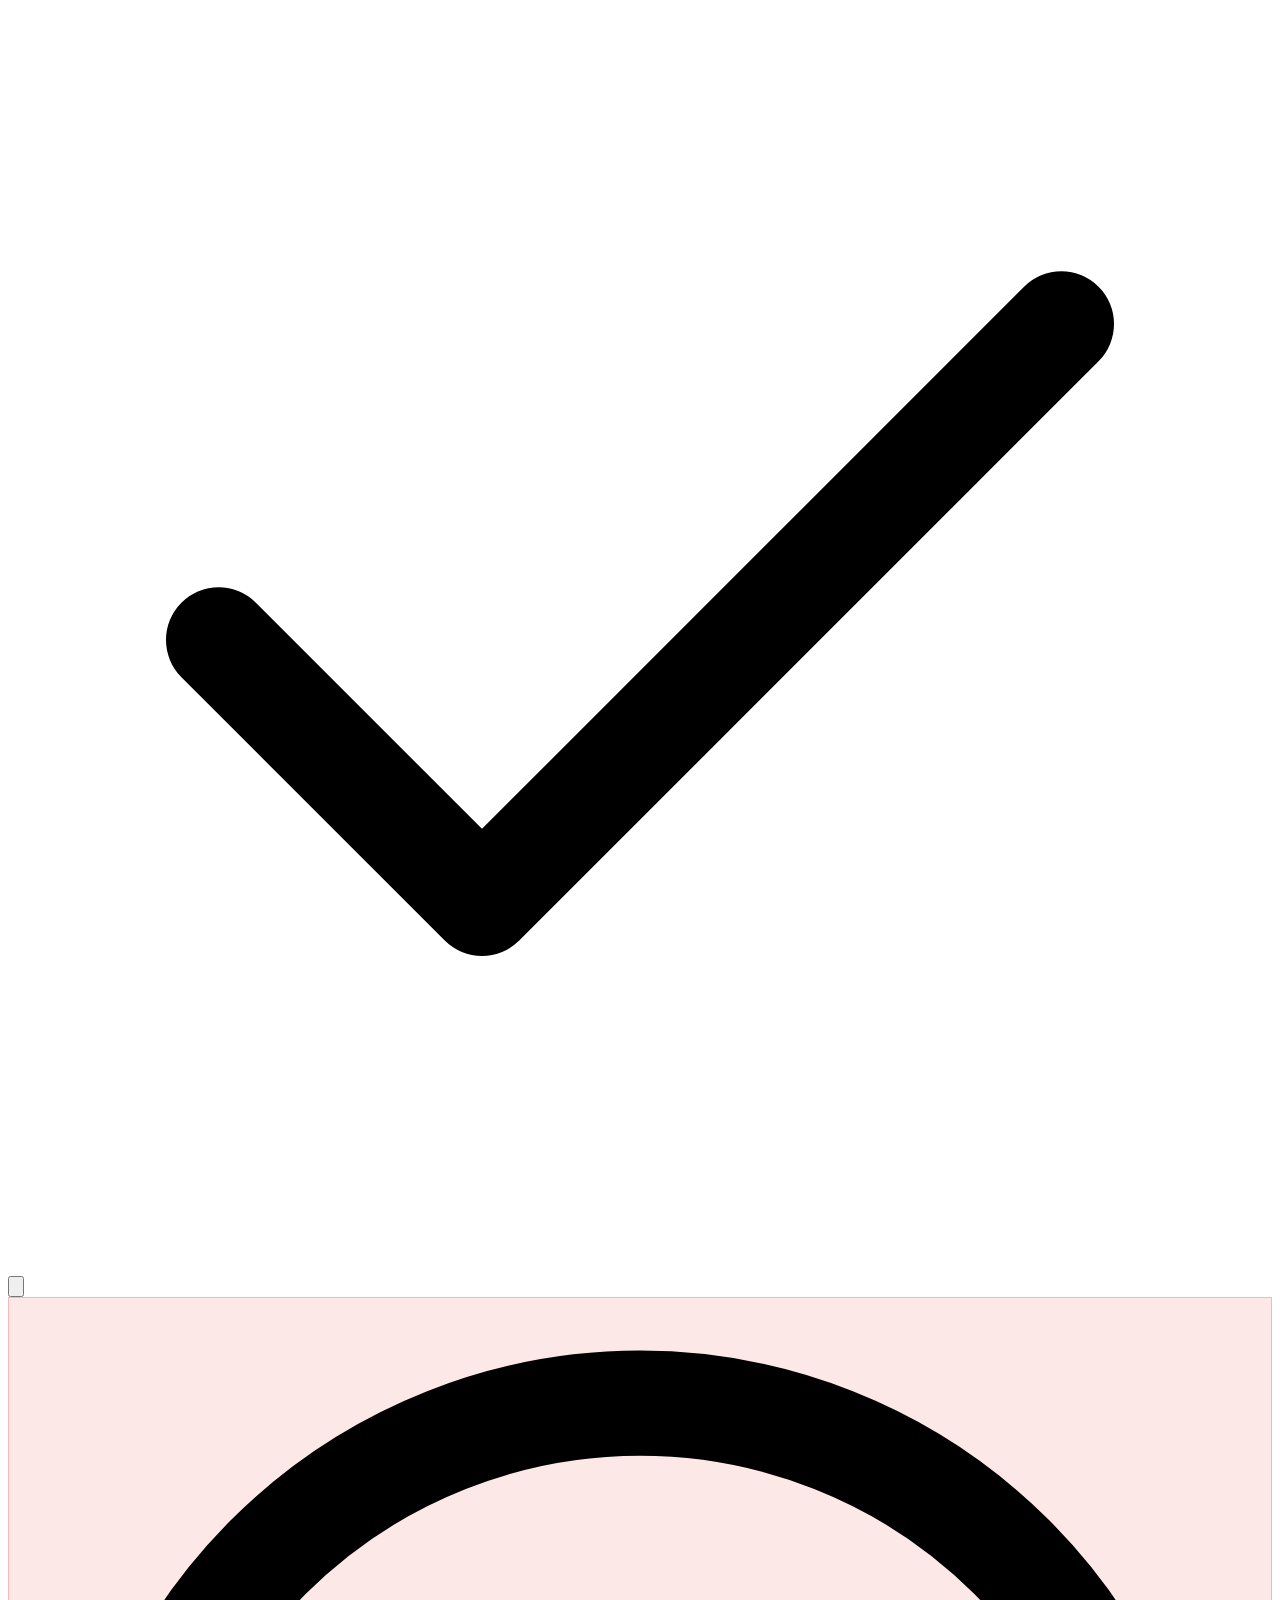
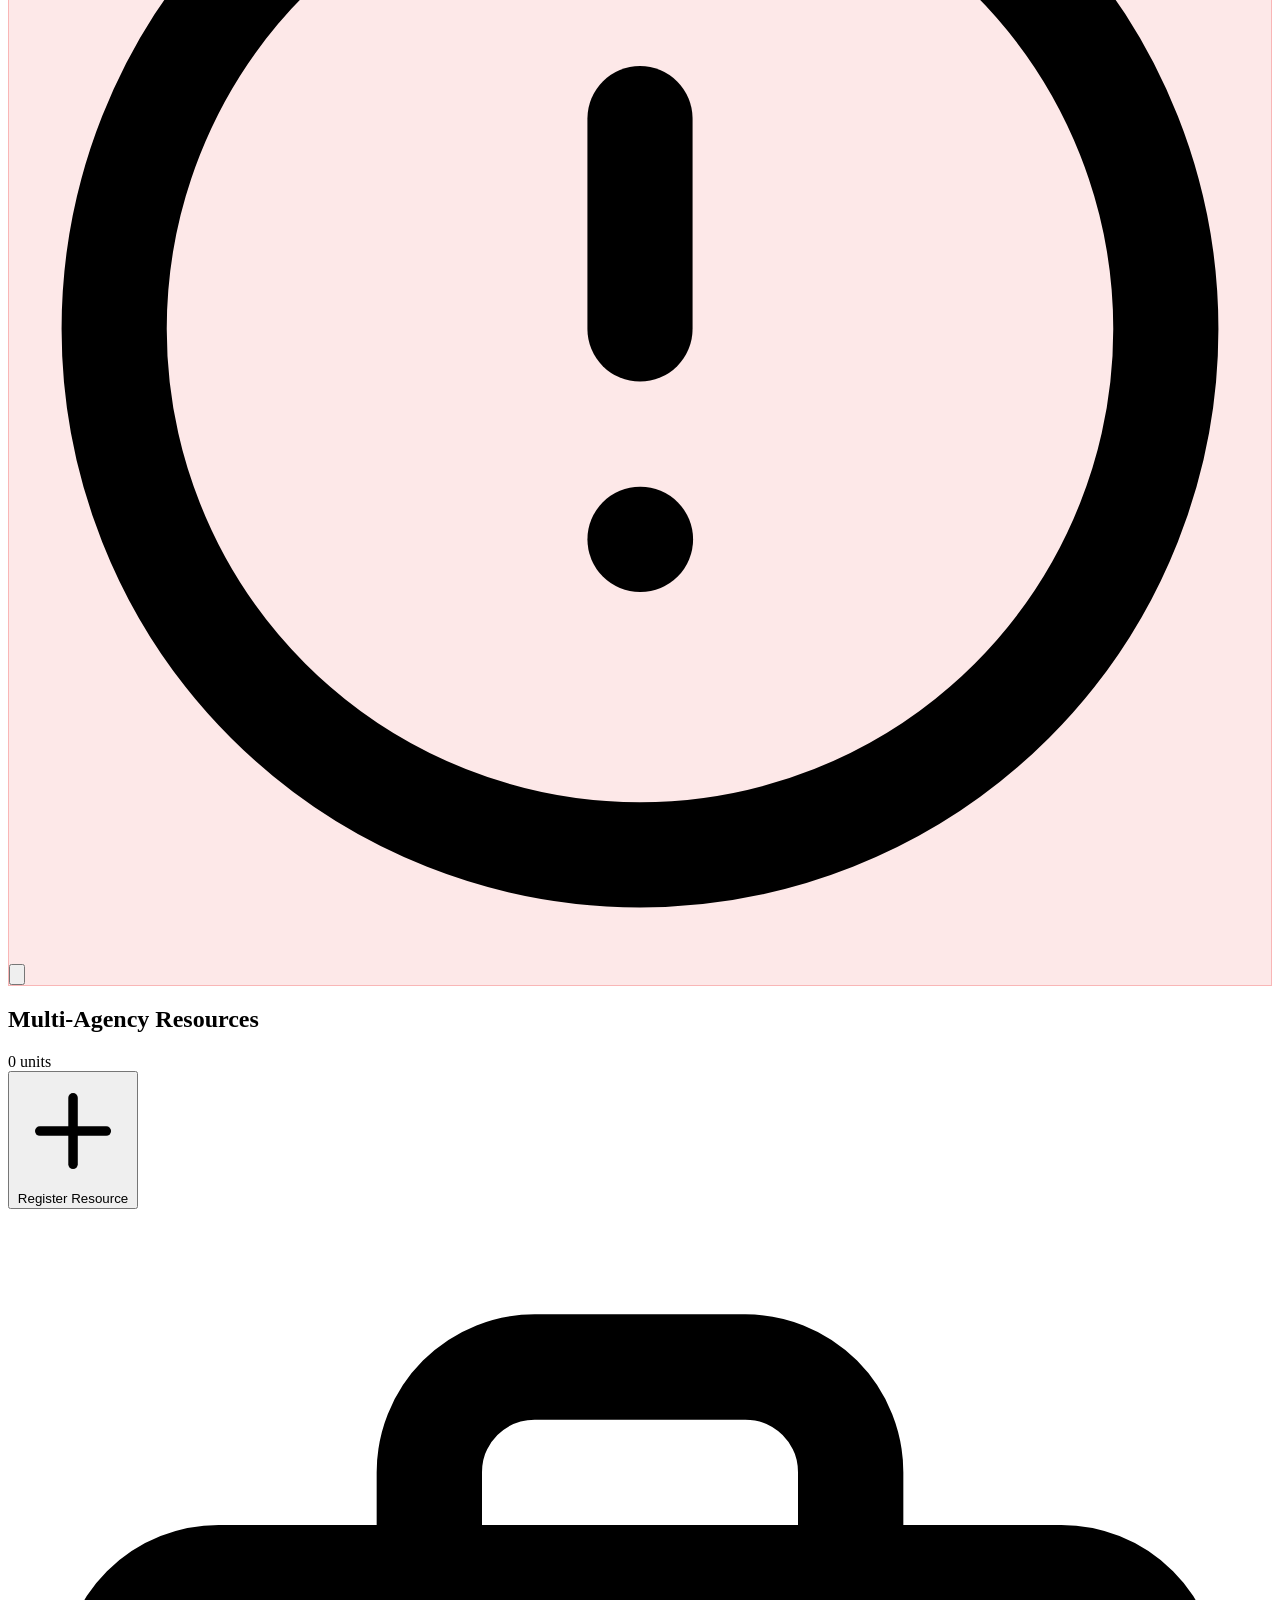
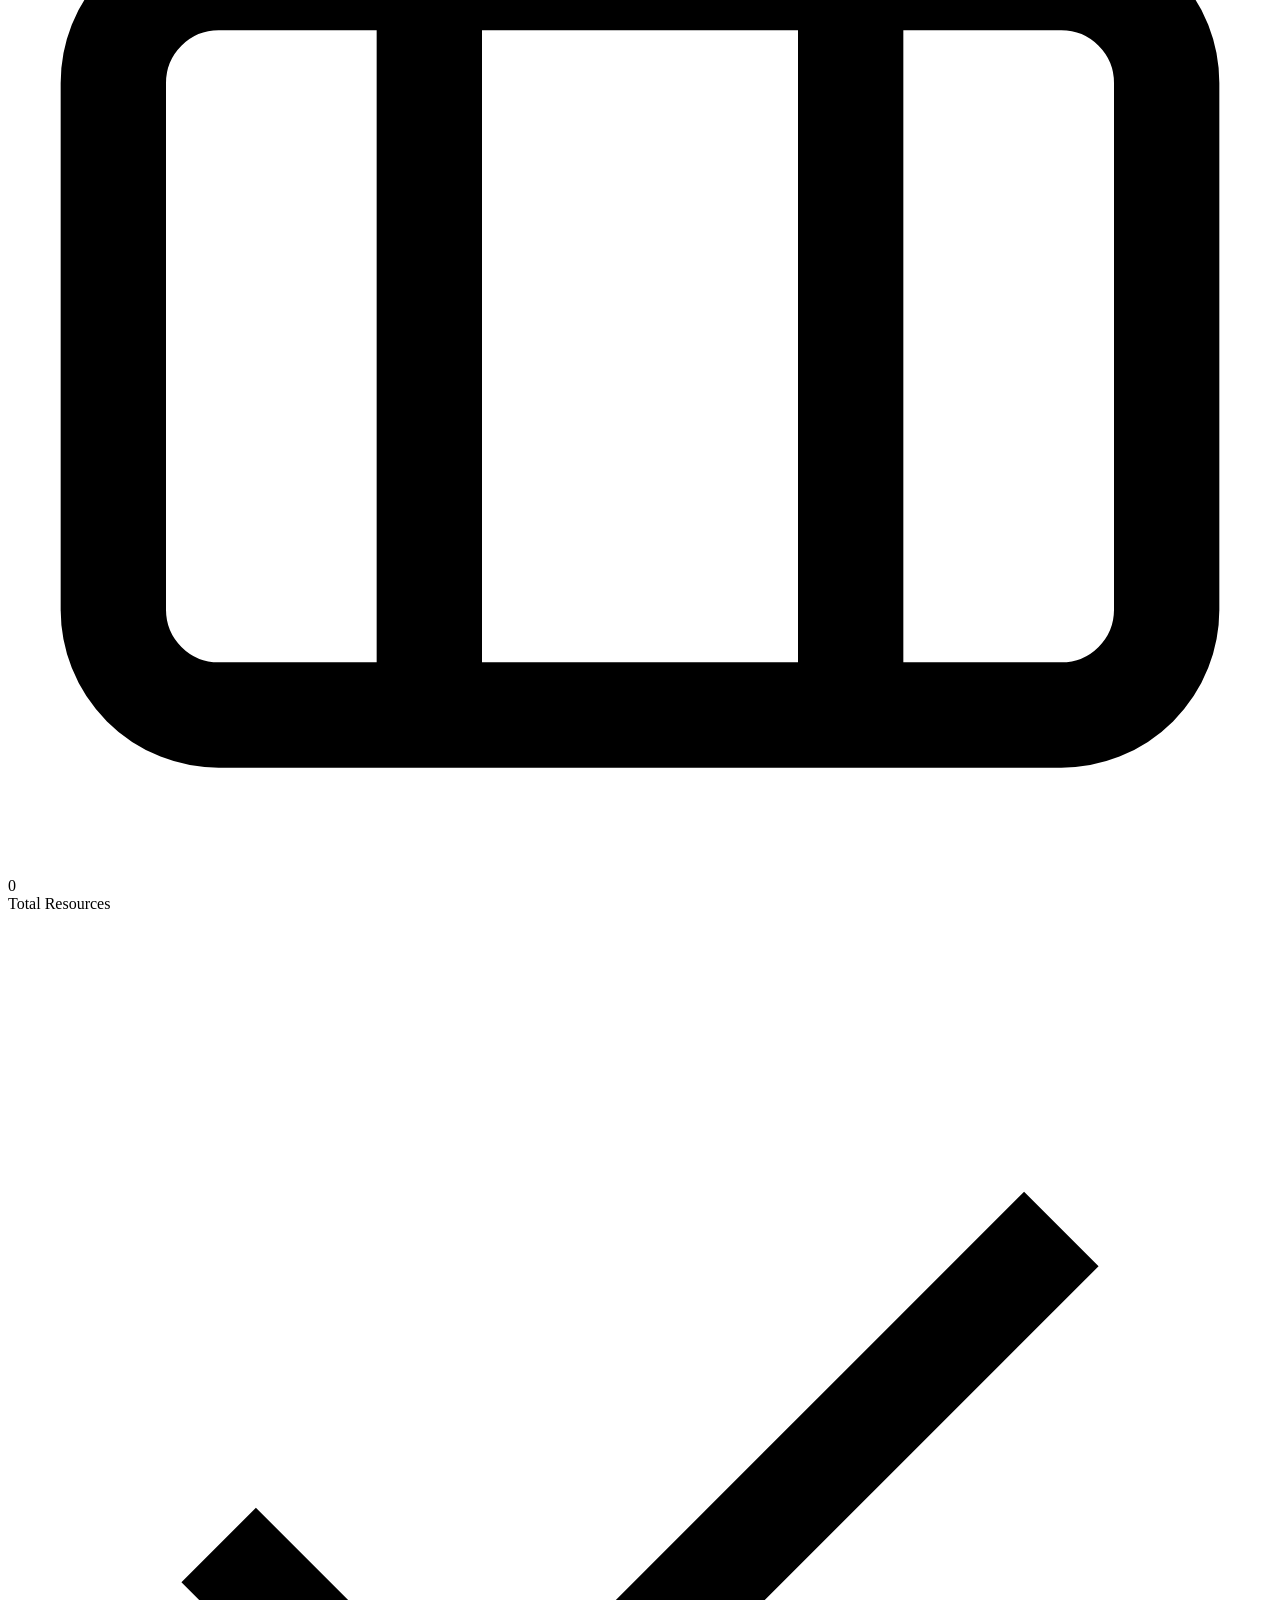
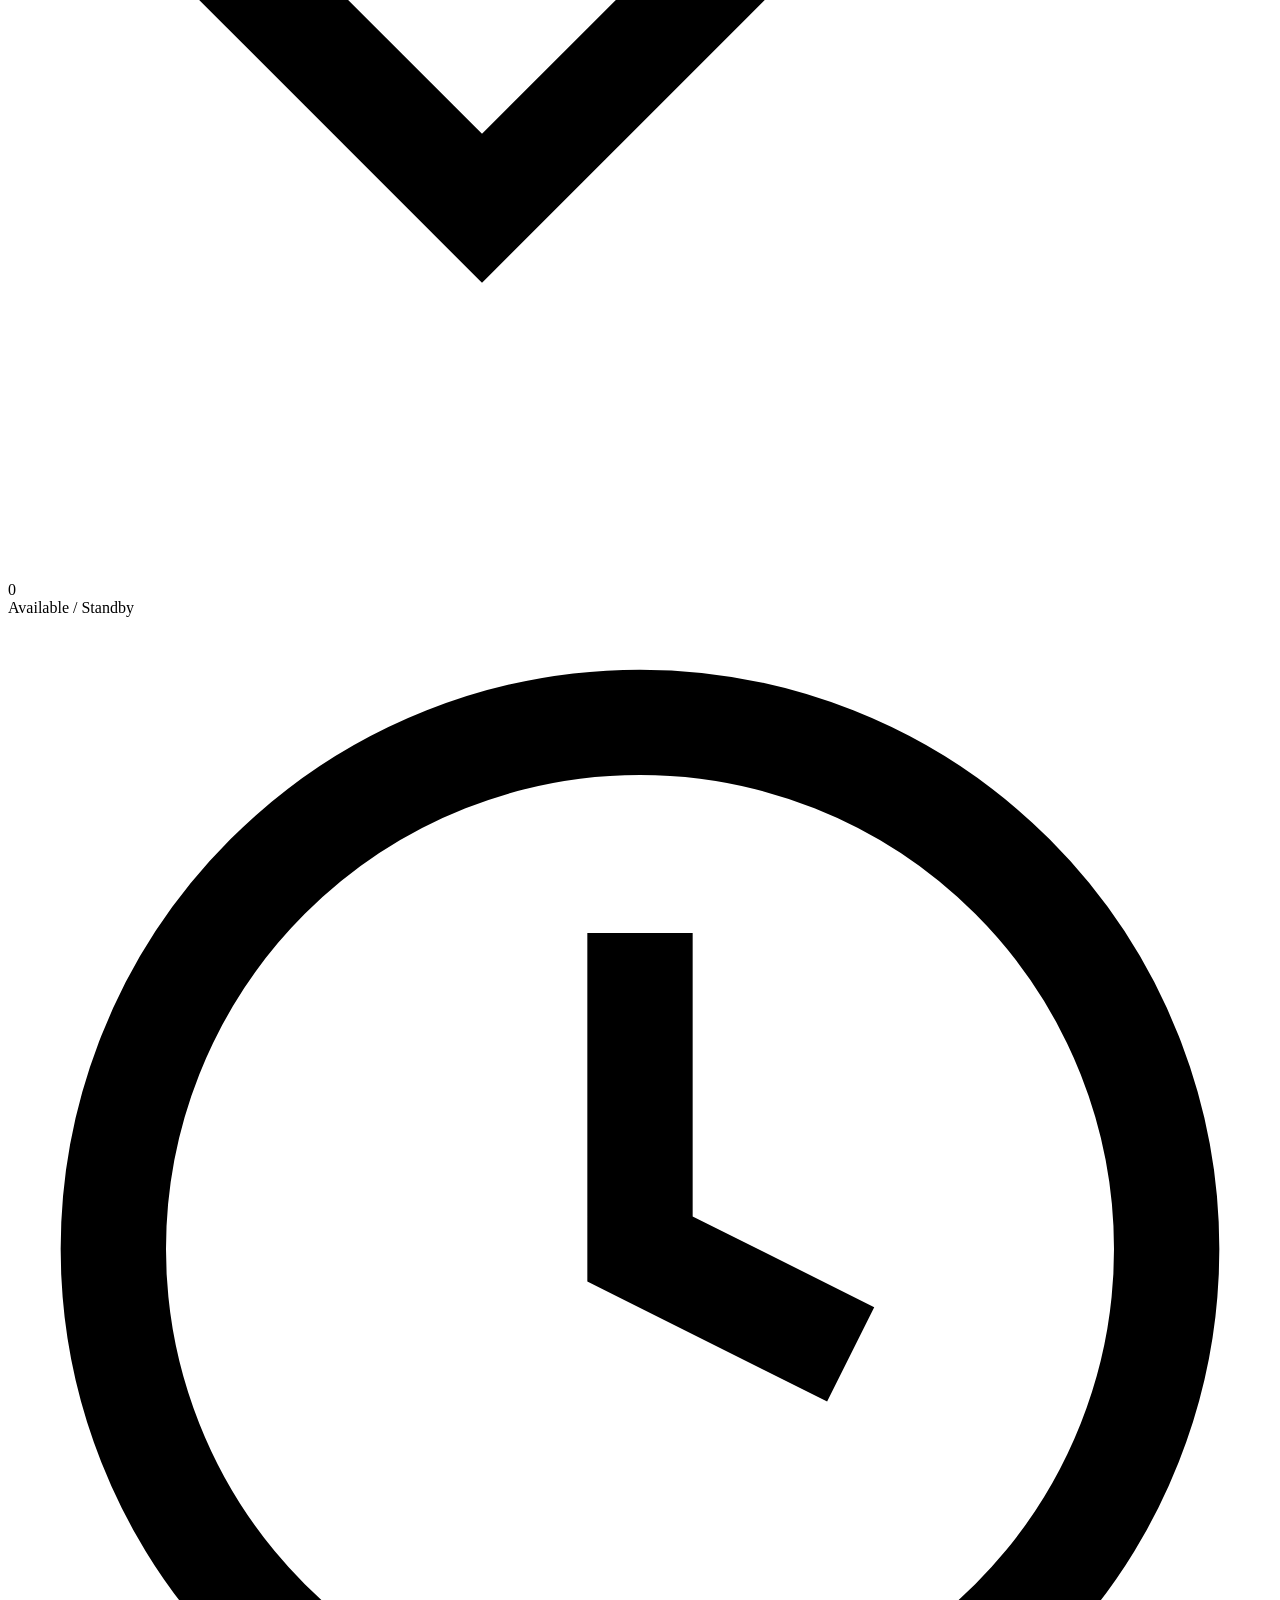
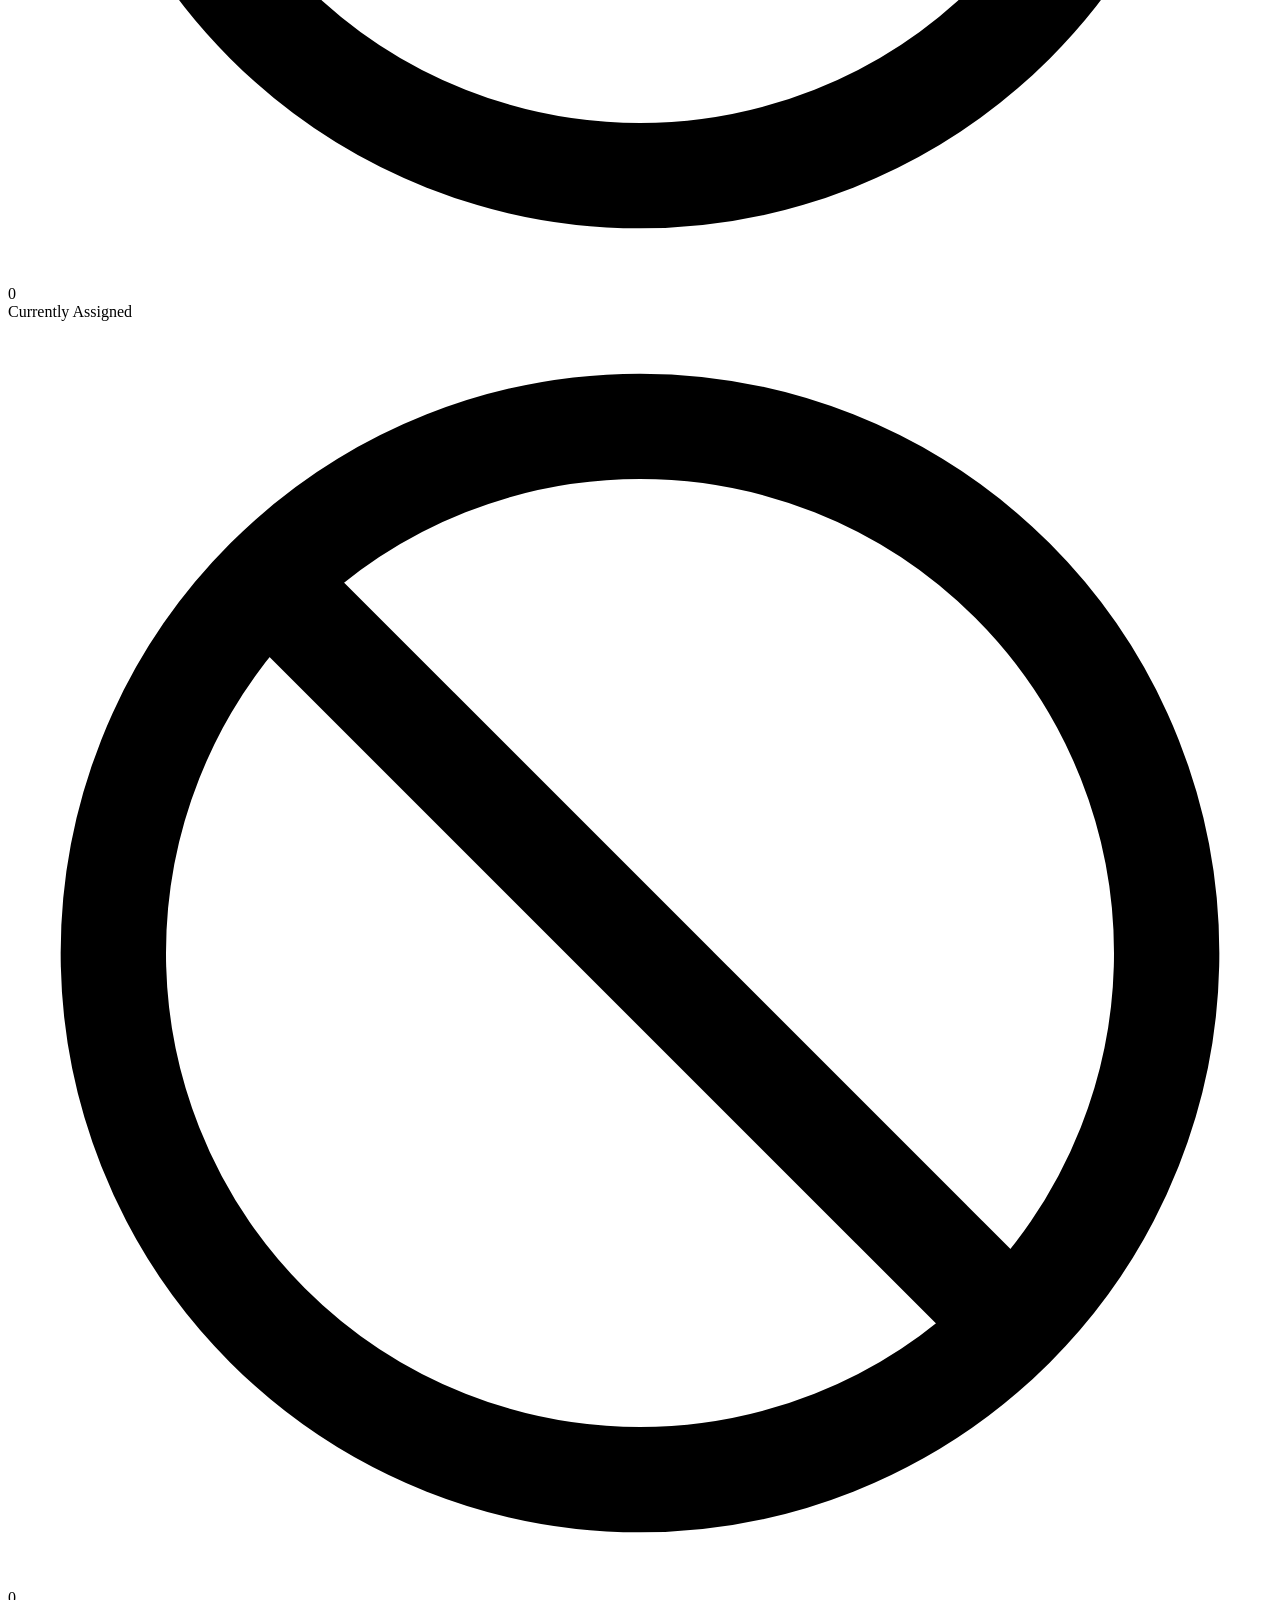
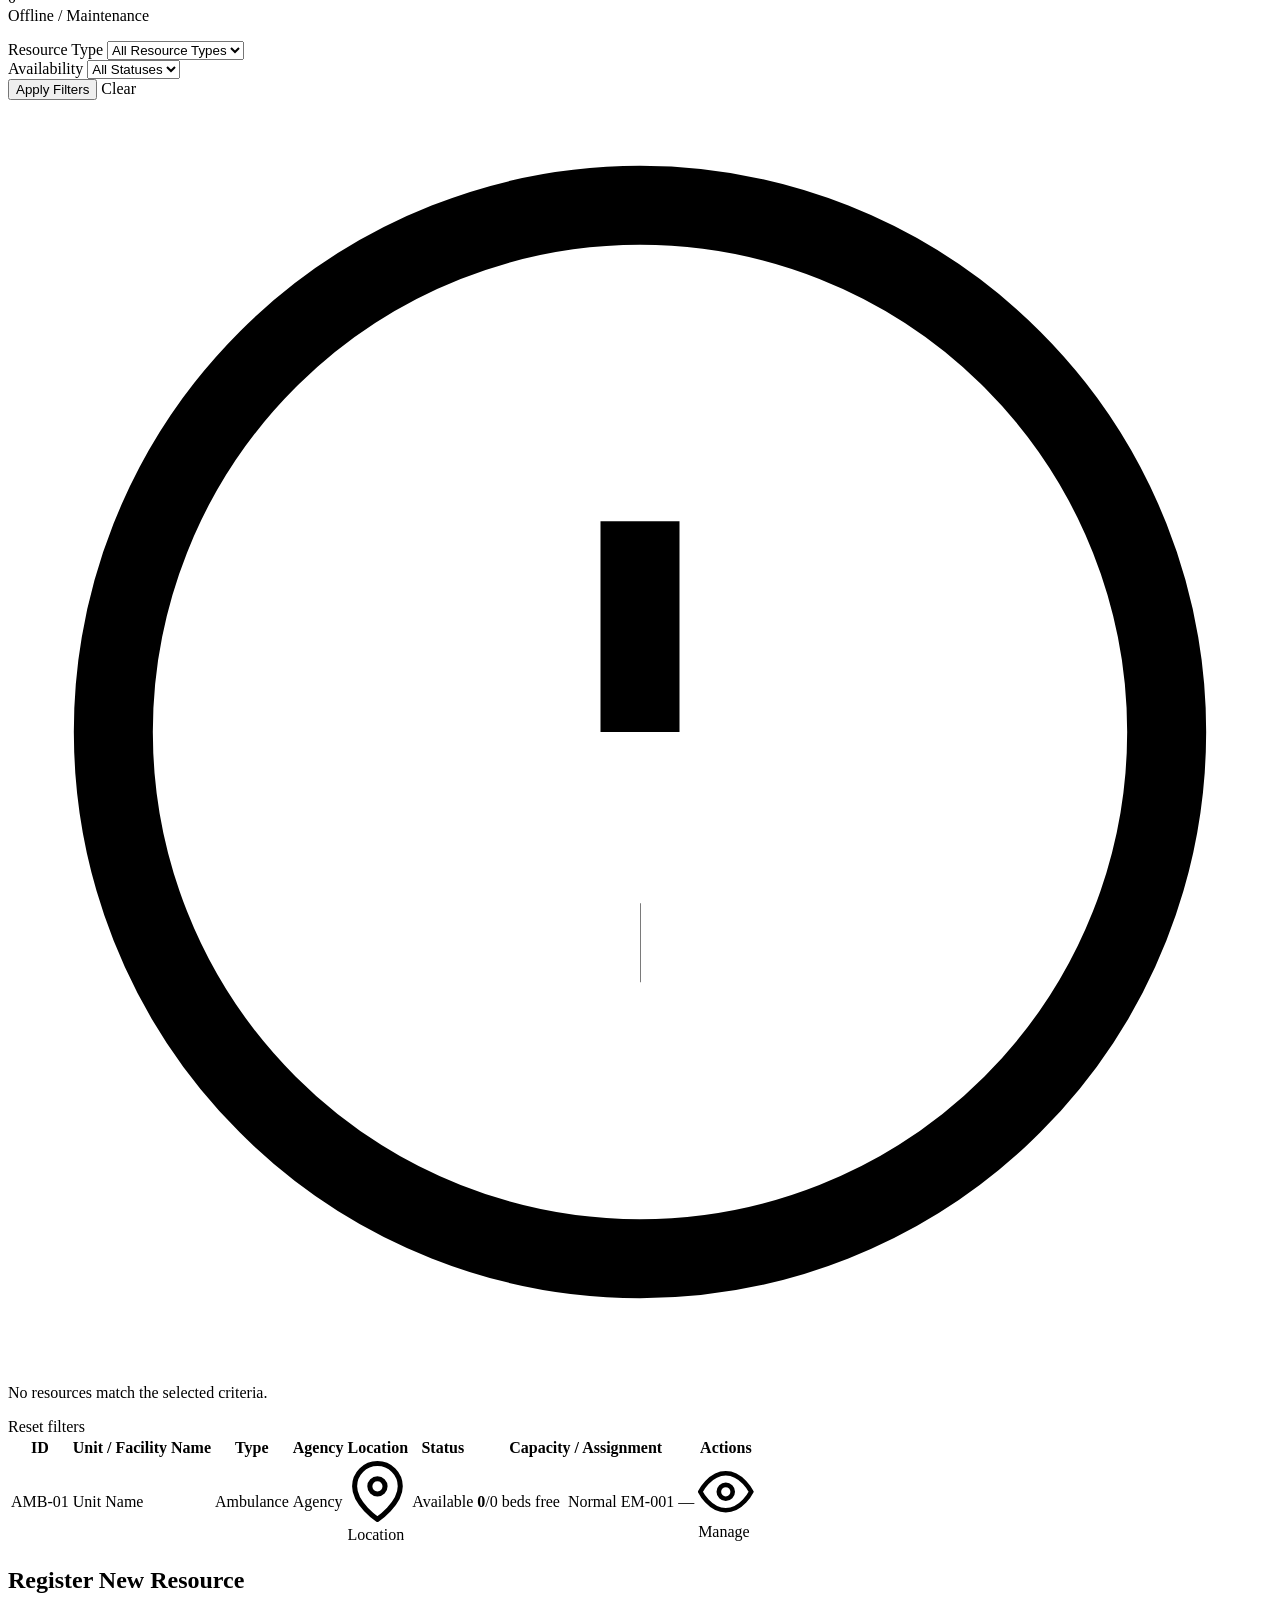
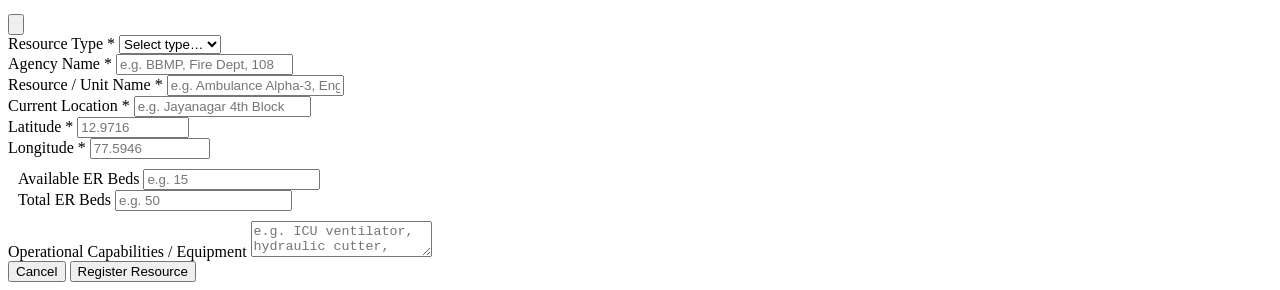
<file: frontend/templates/resources.html>
<!DOCTYPE html>
<html lang="en" xmlns:th="http://www.thymeleaf.org">
<head>
    <meta charset="UTF-8"/>
    <meta name="viewport" content="width=device-width, initial-scale=1.0"/>
    <title>Resources &mdash; CrisisFusion</title>
    <link rel="stylesheet" th:href="@{/css/dashboard.css}"/>
    <link rel="stylesheet" th:href="@{/css/emergencies.css}"/>
</head>
<body>

<div class="sidebar-overlay" id="sidebarOverlay" aria-hidden="true"></div>

<div class="app-shell">

    <!-- SIDEBAR -->
    <div th:replace="~{fragments/sidebar :: sidebar}"></div>

    <!-- MAIN WRAPPER -->
    <div class="main-wrapper">

        <!-- TOPBAR -->
        <div th:replace="~{fragments/topbar :: topbar}"></div>

        <!-- CONTENT -->
        <main class="content-area" id="mainContent" role="main">

            <!-- Flash messages -->
            <div th:if="${successMessage}" class="flash flash-success" role="alert">
                <svg xmlns="http://www.w3.org/2000/svg" viewBox="0 0 24 24" fill="none"
                     stroke="currentColor" stroke-width="2" stroke-linecap="round" stroke-linejoin="round">
                    <polyline points="20 6 9 17 4 12"/>
                </svg>
                <span th:text="${successMessage}"></span>
                <button class="flash-close" aria-label="Dismiss" onclick="this.parentElement.remove()">
                    <svg xmlns="http://www.w3.org/2000/svg" viewBox="0 0 24 24" fill="none"
                         stroke="currentColor" stroke-width="2" stroke-linecap="round" stroke-linejoin="round">
                        <line x1="18" y1="6" x2="6" y2="18"/><line x1="6" y1="6" x2="18" y2="18"/>
                    </svg>
                </button>
            </div>

            <div th:if="${errorMessage}" class="flash" style="background: rgba(239, 68, 68, 0.12); border: 1px solid rgba(239, 68, 68, 0.3); color: var(--critical-text);" role="alert">
                <svg xmlns="http://www.w3.org/2000/svg" viewBox="0 0 24 24" fill="none"
                     stroke="currentColor" stroke-width="2" stroke-linecap="round" stroke-linejoin="round" style="color: var(--critical)">
                    <circle cx="12" cy="12" r="10"/><line x1="12" y1="8" x2="12" y2="12"/><line x1="12" y1="16" x2="12.01" y2="16"/>
                </svg>
                <span th:text="${errorMessage}"></span>
                <button class="flash-close" aria-label="Dismiss" onclick="this.parentElement.remove()">
                    <svg xmlns="http://www.w3.org/2000/svg" viewBox="0 0 24 24" fill="none"
                         stroke="currentColor" stroke-width="2" stroke-linecap="round" stroke-linejoin="round">
                        <line x1="18" y1="6" x2="6" y2="18"/><line x1="6" y1="6" x2="18" y2="18"/>
                    </svg>
                </button>
            </div>

            <!-- Page header -->
            <div class="page-header">
                <div class="page-header-left">
                    <h2 class="page-h2">Multi-Agency Resources</h2>
                    <span class="page-subtitle" th:text="${resources.size()} + ' registered units/facilities'">0 units</span>
                </div>
                <button class="btn-primary" id="openResourceModalBtn" aria-haspopup="dialog">
                    <svg xmlns="http://www.w3.org/2000/svg" viewBox="0 0 24 24" fill="none"
                         stroke="currentColor" stroke-width="2" stroke-linecap="round" stroke-linejoin="round">
                        <line x1="12" y1="5" x2="12" y2="19"/><line x1="5" y1="12" x2="19" y2="12"/>
                    </svg>
                    Register Resource
                </button>
            </div>

            <!-- Summary Stat Cards -->
            <section class="stats-grid" style="margin-bottom: 16px;" aria-label="Resource summary">
                <div class="stat-card info">
                    <div class="stat-icon info">
                        <svg xmlns="http://www.w3.org/2000/svg" viewBox="0 0 24 24" fill="none" stroke="currentColor" stroke-width="2">
                            <rect x="2" y="7" width="20" height="14" rx="2" ry="2"/>
                            <path d="M16 21V5a2 2 0 0 0-2-2h-4a2 2 0 0 0-2 2v16"/>
                        </svg>
                    </div>
                    <div class="stat-body">
                        <div class="stat-value" th:text="${totalResources}">0</div>
                        <div class="stat-label">Total Resources</div>
                    </div>
                </div>

                <div class="stat-card low">
                    <div class="stat-icon low">
                        <svg xmlns="http://www.w3.org/2000/svg" viewBox="0 0 24 24" fill="none" stroke="currentColor" stroke-width="2">
                            <polyline points="20 6 9 17 4 12"/>
                        </svg>
                    </div>
                    <div class="stat-body">
                        <div class="stat-value" th:text="${availableResources}">0</div>
                        <div class="stat-label">Available / Standby</div>
                    </div>
                </div>

                <div class="stat-card high">
                    <div class="stat-icon high">
                        <svg xmlns="http://www.w3.org/2000/svg" viewBox="0 0 24 24" fill="none" stroke="currentColor" stroke-width="2">
                            <circle cx="12" cy="12" r="10"/>
                            <polyline points="12 6 12 12 16 14"/>
                        </svg>
                    </div>
                    <div class="stat-body">
                        <div class="stat-value" th:text="${assignedResources}">0</div>
                        <div class="stat-label">Currently Assigned</div>
                    </div>
                </div>

                <div class="stat-card critical">
                    <div class="stat-icon critical">
                        <svg xmlns="http://www.w3.org/2000/svg" viewBox="0 0 24 24" fill="none" stroke="currentColor" stroke-width="2">
                            <circle cx="12" cy="12" r="10"/><line x1="4.93" y1="4.93" x2="19.07" y2="19.07"/>
                        </svg>
                    </div>
                    <div class="stat-body">
                        <div class="stat-value" th:text="${offlineResources}">0</div>
                        <div class="stat-label">Offline / Maintenance</div>
                    </div>
                </div>
            </section>

            <!-- Filter bar -->
            <form class="filter-bar" method="get" th:action="@{/resources}" role="search">
                <div class="filter-group">
                    <label class="filter-label" for="resFilterType">Resource Type</label>
                    <select id="resFilterType" name="type" class="filter-select">
                        <option value="">All Resource Types</option>
                        <option th:each="t : ${types}"
                                th:value="${t.name()}"
                                th:text="${t.displayName}"
                                th:selected="${selectedType != null and selectedType == t}">
                        </option>
                    </select>
                </div>

                <div class="filter-group">
                    <label class="filter-label" for="resFilterStatus">Availability</label>
                    <select id="resFilterStatus" name="status" class="filter-select">
                        <option value="">All Statuses</option>
                        <option th:each="st : ${statuses}"
                                th:value="${st.name()}"
                                th:text="${st.displayName}"
                                th:selected="${selectedStatus != null and selectedStatus == st}">
                        </option>
                    </select>
                </div>

                <div class="filter-actions">
                    <button type="submit" class="btn-filter">Apply Filters</button>
                    <a th:href="@{/resources}" class="btn-filter-clear">Clear</a>
                </div>
            </form>

            <!-- Resources Table -->
            <div class="panel" aria-label="Resources table">
                <div th:if="${resources.empty}" class="empty-state">
                    <svg xmlns="http://www.w3.org/2000/svg" viewBox="0 0 24 24" fill="none" stroke="currentColor" stroke-width="1.5">
                        <circle cx="12" cy="12" r="10"/><line x1="12" y1="8" x2="12" y2="12"/><line x1="12" y1="16" x2="12.01" y2="16"/>
                    </svg>
                    <p>No resources match the selected criteria.</p>
                    <a th:href="@{/resources}" class="btn-filter-clear">Reset filters</a>
                </div>

                <div th:unless="${resources.empty}" class="table-wrap">
                    <table class="data-table" role="table" aria-label="Registered resources">
                        <thead>
                        <tr>
                            <th scope="col">ID</th>
                            <th scope="col">Unit / Facility Name</th>
                            <th scope="col">Type</th>
                            <th scope="col">Agency</th>
                            <th scope="col">Location</th>
                            <th scope="col">Status</th>
                            <th scope="col">Capacity / Assignment</th>
                            <th scope="col" class="col-actions">Actions</th>
                        </tr>
                        </thead>
                        <tbody>
                        <tr th:each="r : ${resources}">
                            <td class="cell-id" th:text="${r.formattedId}">AMB-01</td>
                            <td class="cell-title">
                                <span class="title-text" th:text="${r.name}">Unit Name</span>
                            </td>
                            <td class="cell-type" th:text="${r.type.displayName}">Ambulance</td>
                            <td style="color: var(--text-secondary)" th:text="${r.agencyName}">Agency</td>
                            <td class="cell-location">
                                <span class="location-text">
                                    <svg xmlns="http://www.w3.org/2000/svg" viewBox="0 0 24 24" fill="none" stroke="currentColor" stroke-width="2">
                                        <path d="M21 10c0 7-9 13-9 13s-9-6-9-13a9 9 0 0118 0z"/><circle cx="12" cy="10" r="3"/>
                                    </svg>
                                    <span th:text="${r.currentLocation}">Location</span>
                                </span>
                            </td>
                            <td>
                                <span class="avail-dot" th:classappend="${r.status.cssClass}" th:text="${r.status.displayName}">Available</span>
                            </td>
                            <td>
                                <span th:if="${r.type.name() == 'HOSPITAL' and r.totalBeds != null}">
                                    <strong th:text="${r.availableBeds}">0</strong>/<span th:text="${r.totalBeds}">0</span> beds free
                                    <span class="badge" th:classappend="${r.capacityStatus != null ? r.capacityStatus.cssClass : 'normal'}" style="margin-left: 4px;" th:text="${r.capacityStatus != null ? r.capacityStatus.displayName : 'Normal'}">Normal</span>
                                </span>
                                <span th:if="${r.assignedEmergencyId != null}">
                                    <a th:href="@{/emergencies/{id}(id=${r.assignedEmergencyId})}" style="color: var(--brand); font-weight: 500;" th:text="'Assigned to EM-' + ${r.assignedEmergencyId}">EM-001</a>
                                </span>
                                <span th:if="${r.type.name() != 'HOSPITAL' and r.assignedEmergencyId == null}" style="color: var(--text-muted)">&mdash;</span>
                            </td>
                            <td class="cell-actions">
                                <a th:href="@{/resources/{id}(id=${r.id})}" class="action-btn" aria-label="View resource details">
                                    <svg xmlns="http://www.w3.org/2000/svg" viewBox="0 0 24 24" fill="none" stroke="currentColor" stroke-width="2">
                                        <path d="M1 12s4-8 11-8 11 8 11 8-4 8-11 8-11-8-11-8z"/><circle cx="12" cy="12" r="3"/>
                                    </svg>
                                    Manage
                                </a>
                            </td>
                        </tr>
                        </tbody>
                    </table>
                </div>
            </div>

        </main>
    </div>
</div>

<!-- ===== REGISTER RESOURCE MODAL ===== -->
<div class="modal-backdrop" id="resourceModalBackdrop" role="dialog" aria-modal="true" aria-labelledby="resModalTitle" aria-hidden="true">
    <div class="modal">
        <div class="modal-header">
            <h2 class="modal-title" id="resModalTitle">Register New Resource</h2>
            <button class="modal-close" id="closeResourceModalBtn" aria-label="Close">
                <svg xmlns="http://www.w3.org/2000/svg" viewBox="0 0 24 24" fill="none" stroke="currentColor" stroke-width="2">
                    <line x1="18" y1="6" x2="6" y2="18"/><line x1="6" y1="6" x2="18" y2="18"/>
                </svg>
            </button>
        </div>

        <form class="modal-body" th:action="@{/resources}" method="post" th:object="${form}" novalidate>
            <div class="form-row">
                <div class="form-group" th:classappend="${#fields.hasErrors('type')} ? ' has-error' : ''">
                    <label class="form-label" for="rfType">Resource Type <span class="req">*</span></label>
                    <select id="rfType" class="form-select" th:field="*{type}">
                        <option value="">Select type…</option>
                        <option th:each="t : ${types}" th:value="${t.name()}" th:text="${t.displayName}"></option>
                    </select>
                    <span class="field-error" th:if="${#fields.hasErrors('type')}" th:errors="*{type}"></span>
                </div>

                <div class="form-group" th:classappend="${#fields.hasErrors('agencyName')} ? ' has-error' : ''">
                    <label class="form-label" for="rfAgency">Agency Name <span class="req">*</span></label>
                    <input id="rfAgency" type="text" class="form-input" placeholder="e.g. BBMP, Fire Dept, 108" th:field="*{agencyName}" maxlength="150"/>
                    <span class="field-error" th:if="${#fields.hasErrors('agencyName')}" th:errors="*{agencyName}"></span>
                </div>
            </div>

            <div class="form-group" th:classappend="${#fields.hasErrors('name')} ? ' has-error' : ''">
                <label class="form-label" for="rfName">Resource / Unit Name <span class="req">*</span></label>
                <input id="rfName" type="text" class="form-input" placeholder="e.g. Ambulance Alpha-3, Engine 12" th:field="*{name}" maxlength="150"/>
                <span class="field-error" th:if="${#fields.hasErrors('name')}" th:errors="*{name}"></span>
            </div>

            <div class="form-group" th:classappend="${#fields.hasErrors('currentLocation')} ? ' has-error' : ''">
                <label class="form-label" for="rfLocation">Current Location <span class="req">*</span></label>
                <input id="rfLocation" type="text" class="form-input" placeholder="e.g. Jayanagar 4th Block" th:field="*{currentLocation}" maxlength="250"/>
                <span class="field-error" th:if="${#fields.hasErrors('currentLocation')}" th:errors="*{currentLocation}"></span>
            </div>

            <div class="form-row">
                <div class="form-group" th:classappend="${#fields.hasErrors('latitude')} ? ' has-error' : ''">
                    <label class="form-label" for="rfLat">Latitude <span class="req">*</span></label>
                    <input id="rfLat" type="number" class="form-input" placeholder="12.9716" step="0.000001" min="-90" max="90" th:field="*{latitude}"/>
                    <span class="field-error" th:if="${#fields.hasErrors('latitude')}" th:errors="*{latitude}"></span>
                </div>

                <div class="form-group" th:classappend="${#fields.hasErrors('longitude')} ? ' has-error' : ''">
                    <label class="form-label" for="rfLng">Longitude <span class="req">*</span></label>
                    <input id="rfLng" type="number" class="form-input" placeholder="77.5946" step="0.000001" min="-180" max="180" th:field="*{longitude}"/>
                    <span class="field-error" th:if="${#fields.hasErrors('longitude')}" th:errors="*{longitude}"></span>
                </div>
            </div>

            <!-- Hospital capacity group (toggleable or visible) -->
            <div id="hospitalFields" class="form-row" style="background: var(--bg-elevated); padding: 10px; border-radius: var(--r-md); border: 1px solid var(--border-subtle);">
                <div class="form-group">
                    <label class="form-label" for="rfAvailBeds">Available ER Beds</label>
                    <input id="rfAvailBeds" type="number" class="form-input" placeholder="e.g. 15" min="0" th:field="*{availableBeds}"/>
                </div>
                <div class="form-group">
                    <label class="form-label" for="rfTotalBeds">Total ER Beds</label>
                    <input id="rfTotalBeds" type="number" class="form-input" placeholder="e.g. 50" min="0" th:field="*{totalBeds}"/>
                </div>
            </div>

            <div class="form-group">
                <label class="form-label" for="rfCapabilities">Operational Capabilities / Equipment</label>
                <textarea id="rfCapabilities" class="form-textarea" rows="2" placeholder="e.g. ICU ventilator, hydraulic cutter, blood bank" th:field="*{capabilities}" maxlength="500"></textarea>
            </div>

            <div class="modal-footer">
                <button type="button" class="btn-ghost" id="cancelResourceModalBtn">Cancel</button>
                <button type="submit" class="btn-primary">Register Resource</button>
            </div>
        </form>
    </div>
</div>

<div id="resAutoOpenTrigger" th:data-open="${showCreateModal == true ? 'true' : 'false'}" style="display:none" aria-hidden="true"></div>

<script>
    document.addEventListener('DOMContentLoaded', () => {
        const modal = document.getElementById('resourceModalBackdrop');
        const openBtn = document.getElementById('openResourceModalBtn');
        const closeBtn = document.getElementById('closeResourceModalBtn');
        const cancelBtn = document.getElementById('cancelResourceModalBtn');
        const autoTrigger = document.getElementById('resAutoOpenTrigger');

        const open = () => modal.classList.add('open');
        const close = () => modal.classList.remove('open');

        if (openBtn) openBtn.addEventListener('click', open);
        if (closeBtn) closeBtn.addEventListener('click', close);
        if (cancelBtn) cancelBtn.addEventListener('click', close);
        if (modal) modal.addEventListener('click', e => { if (e.target === modal) close(); });

        if (autoTrigger && autoTrigger.dataset.open === 'true') {
            open();
        }
    });
</script>
<script th:src="@{/js/dashboard.js}"></script>

</body>
</html>
</file>
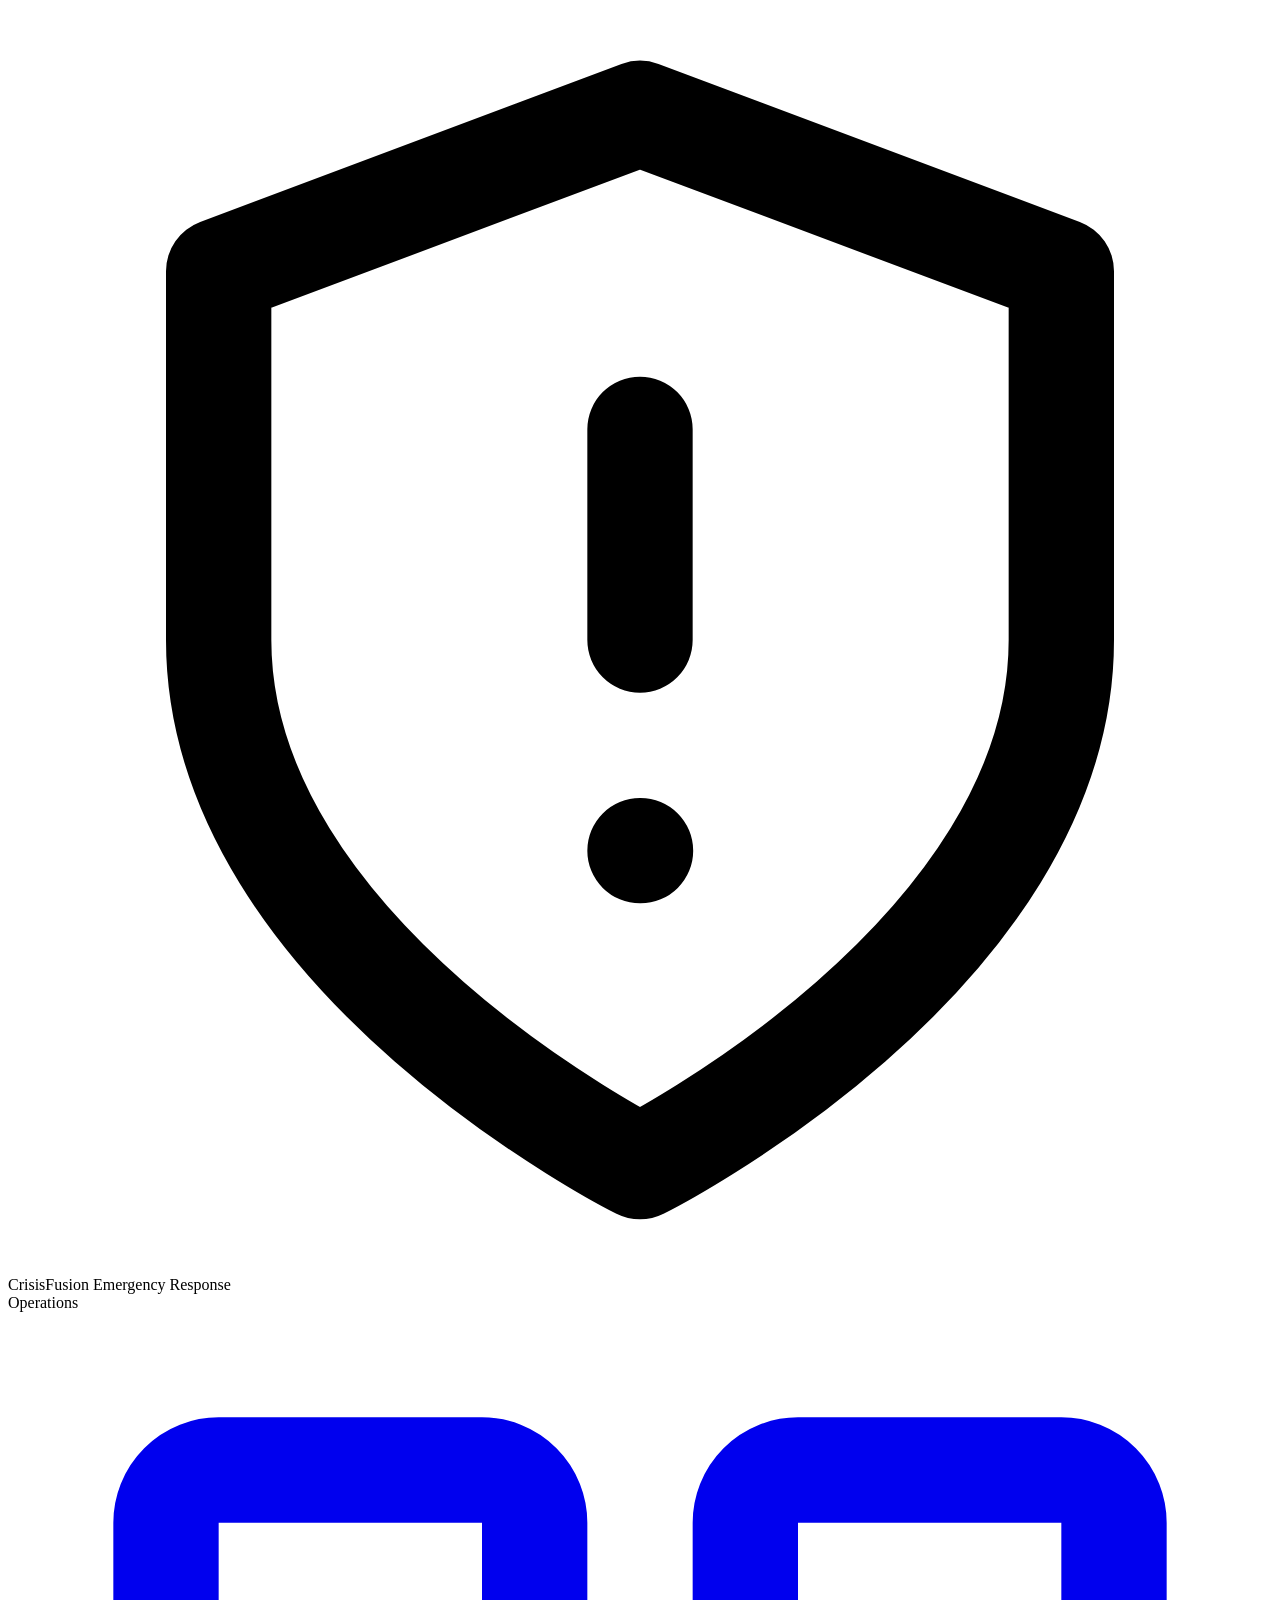
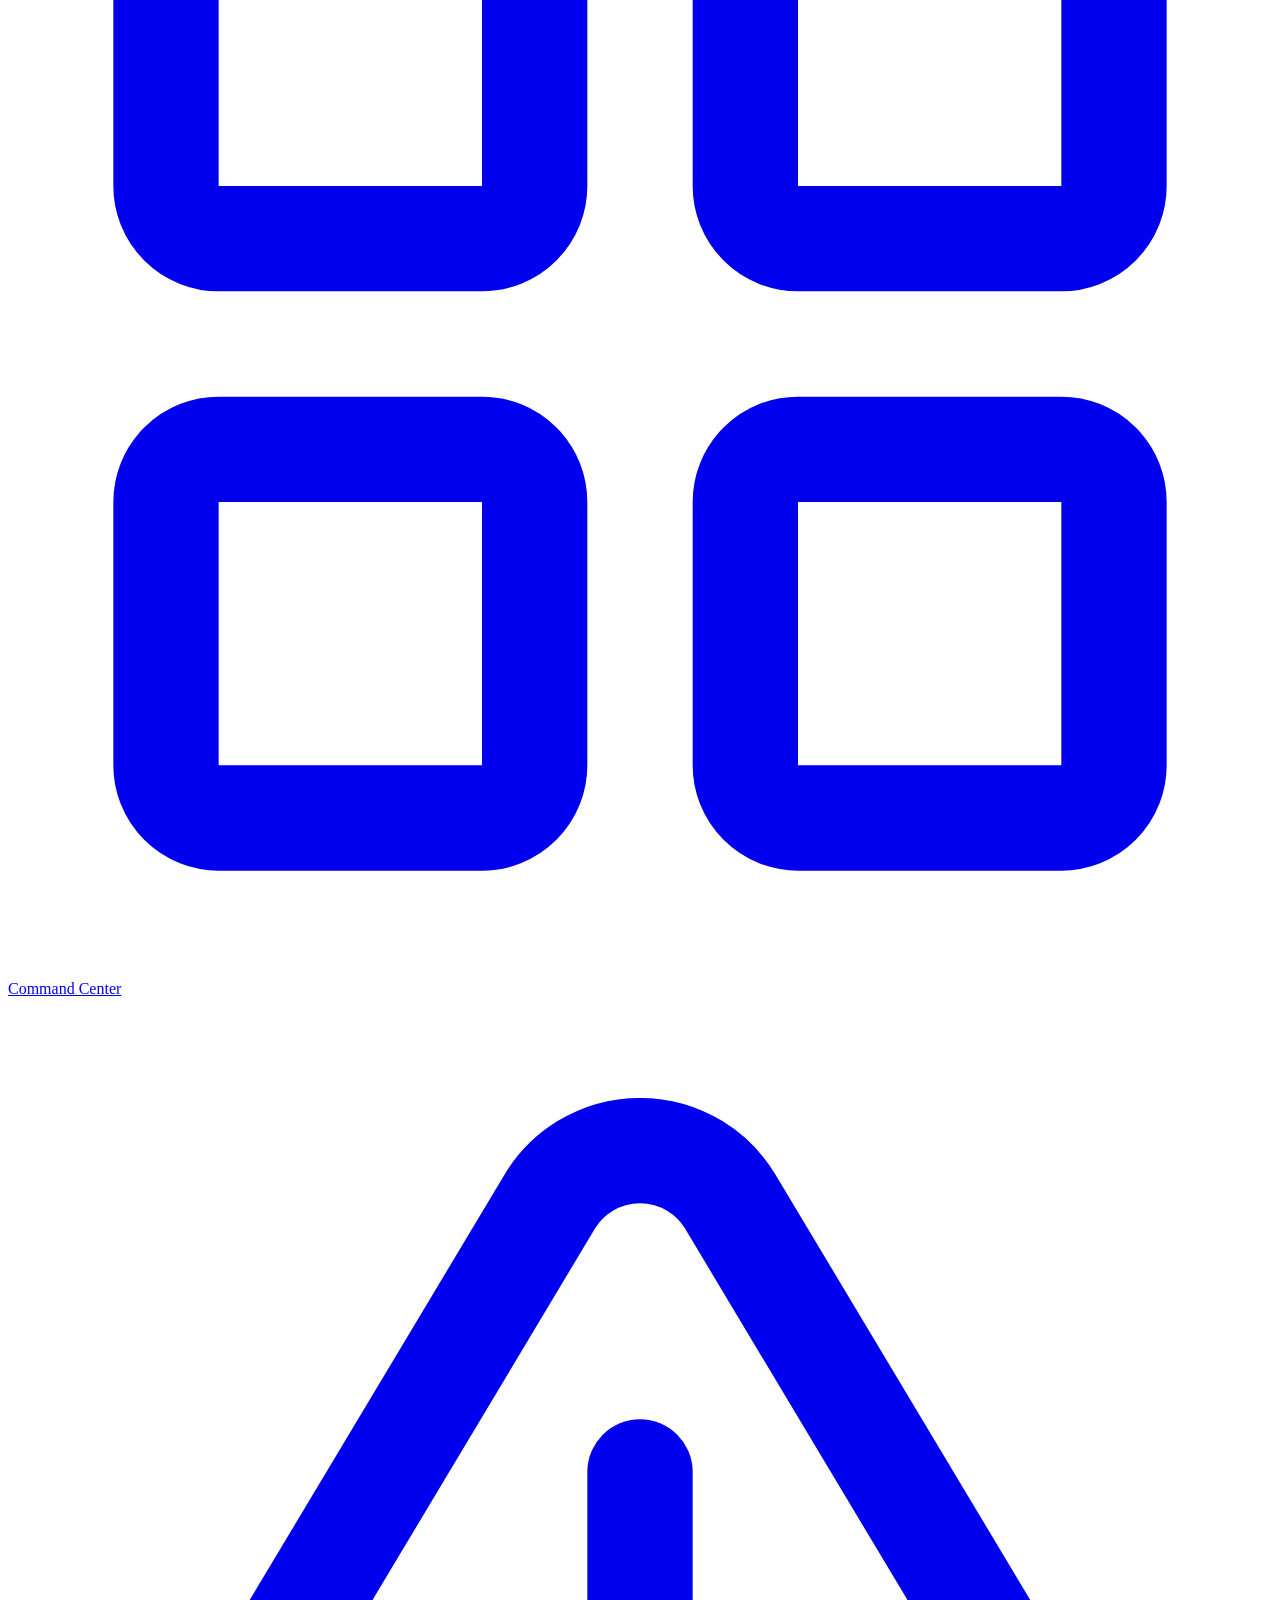
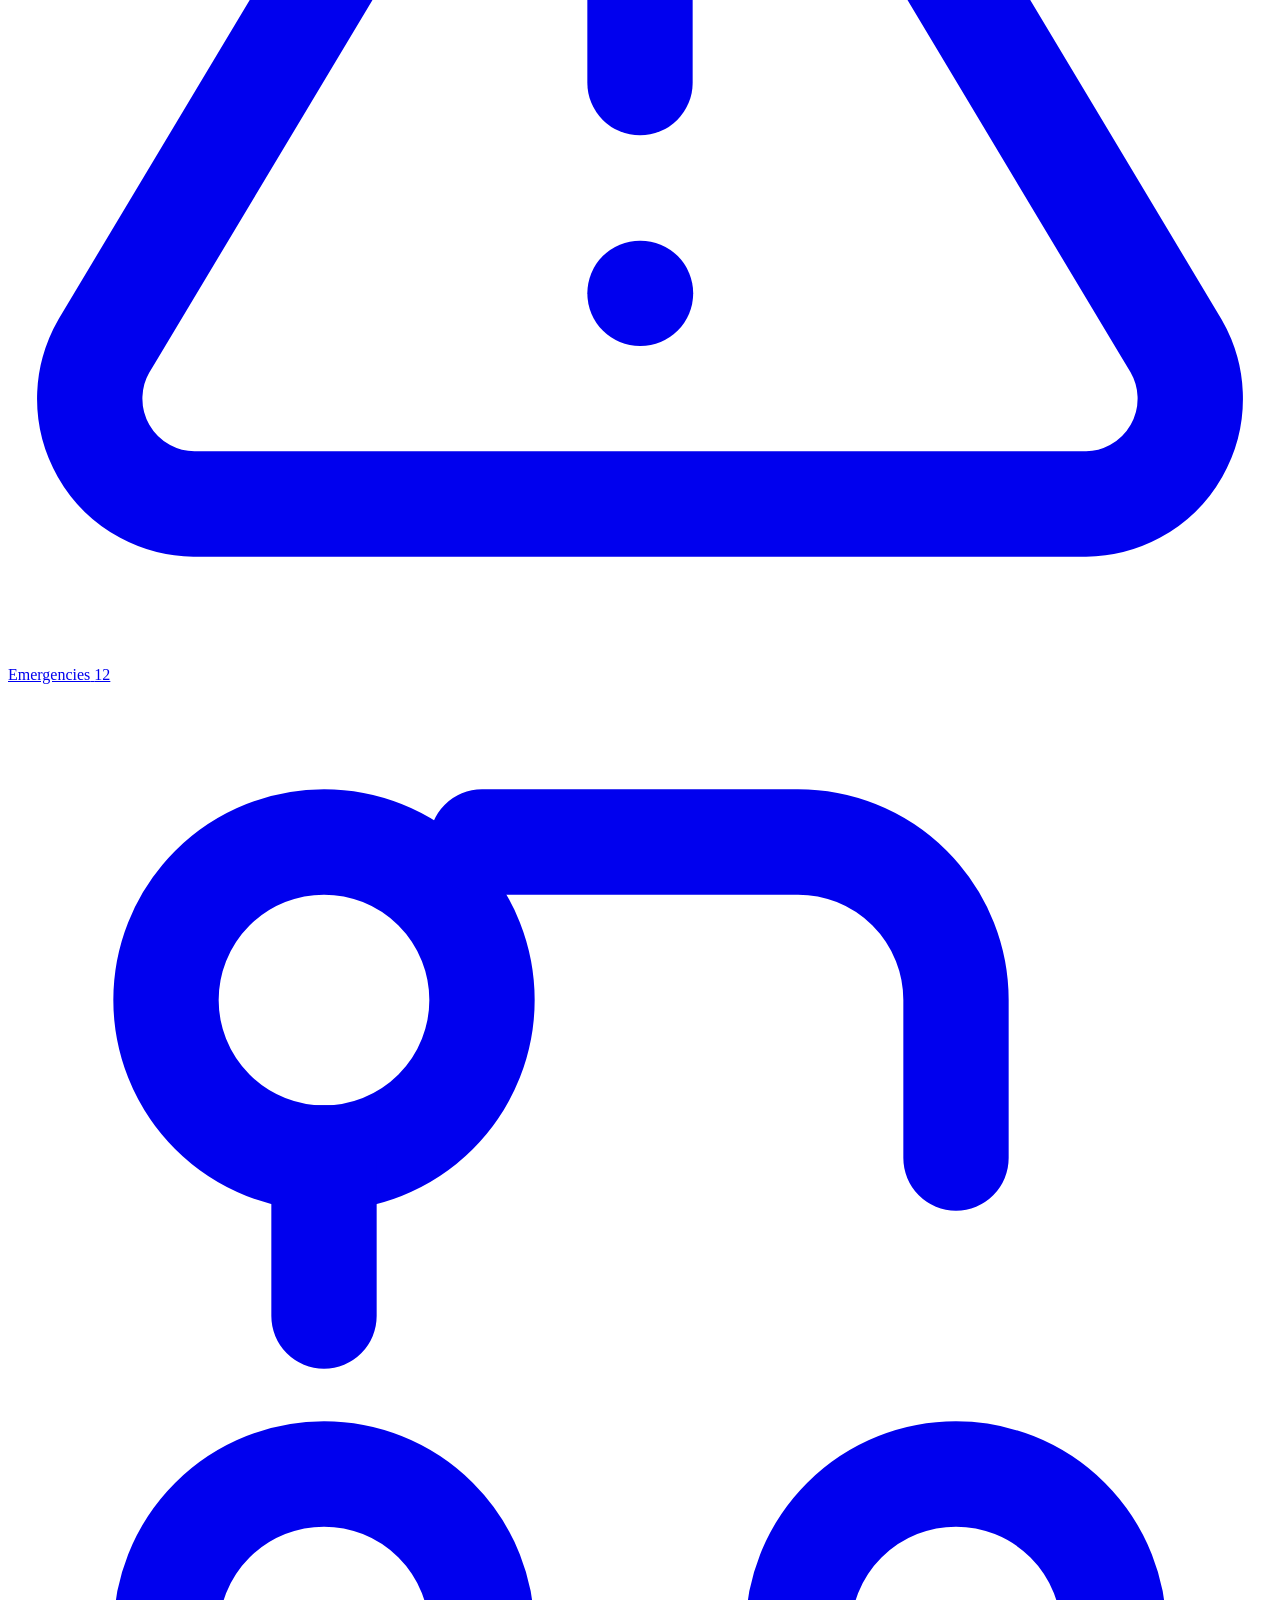
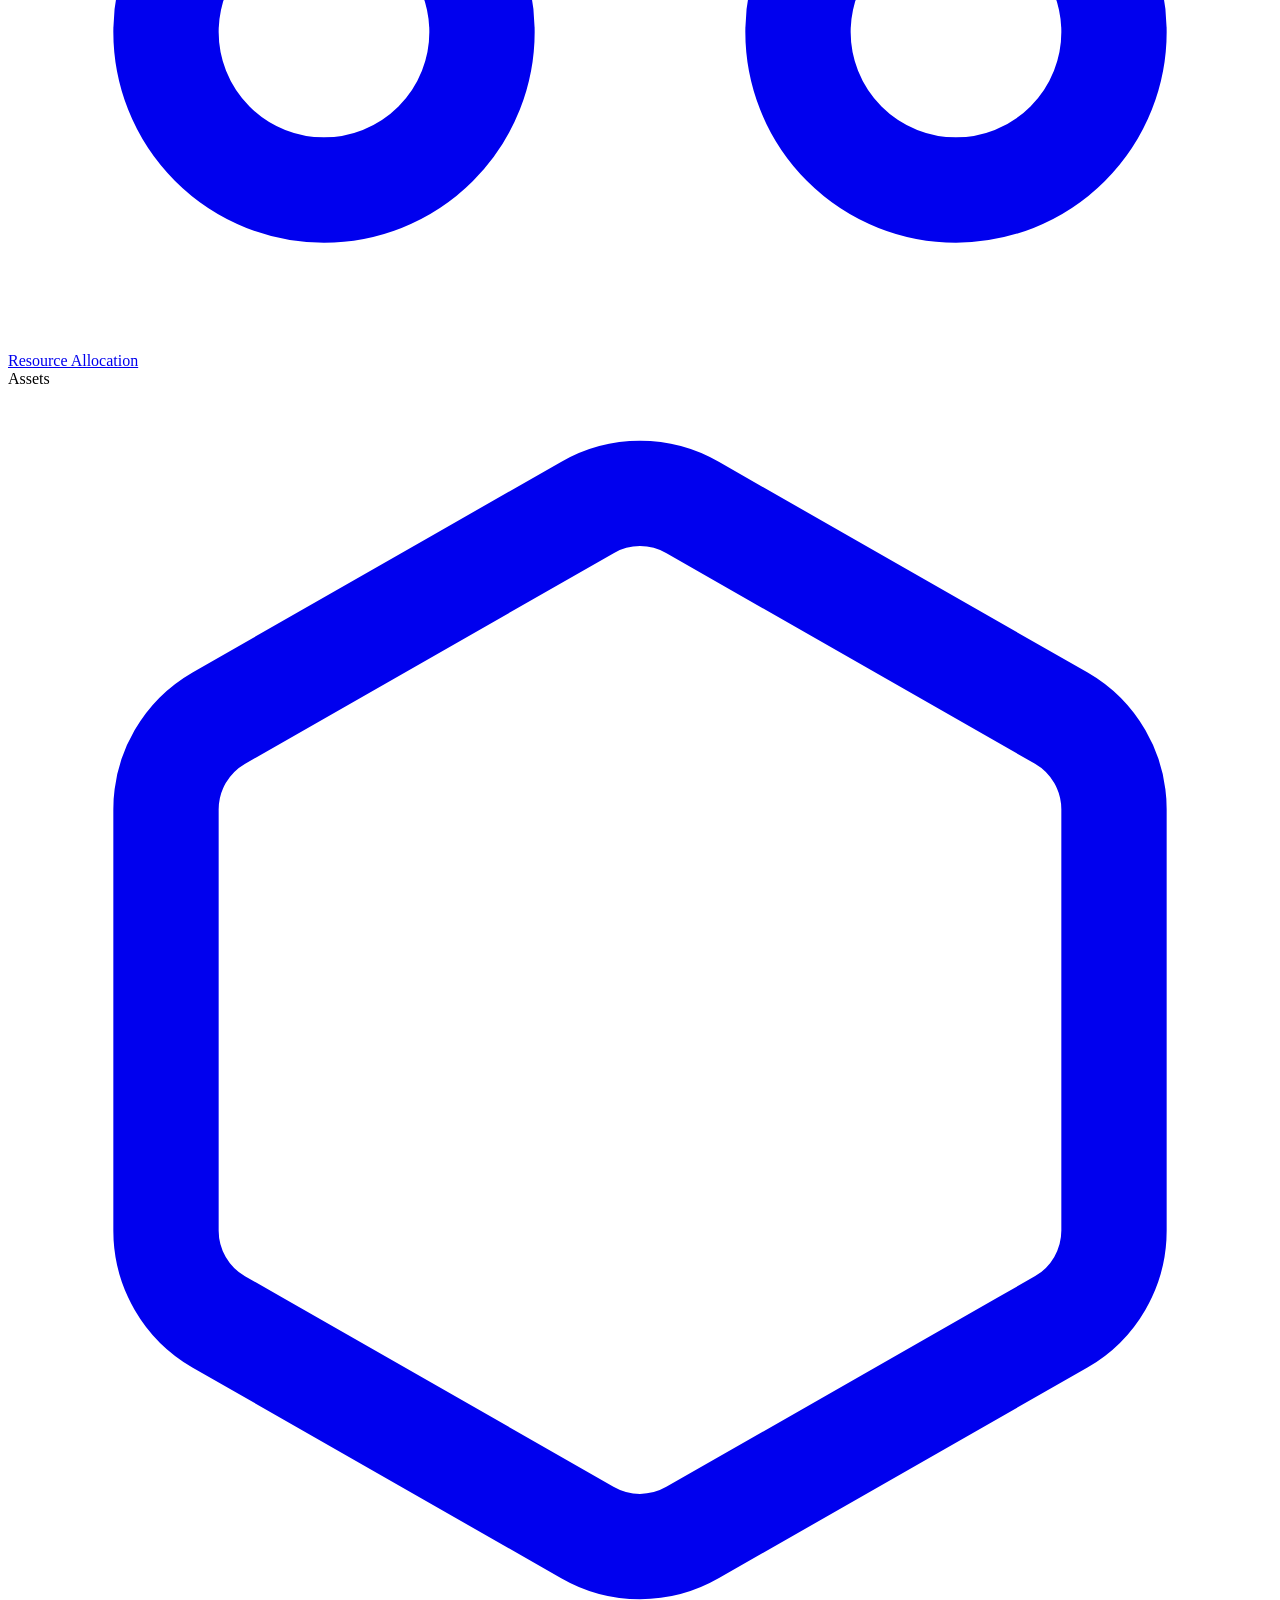
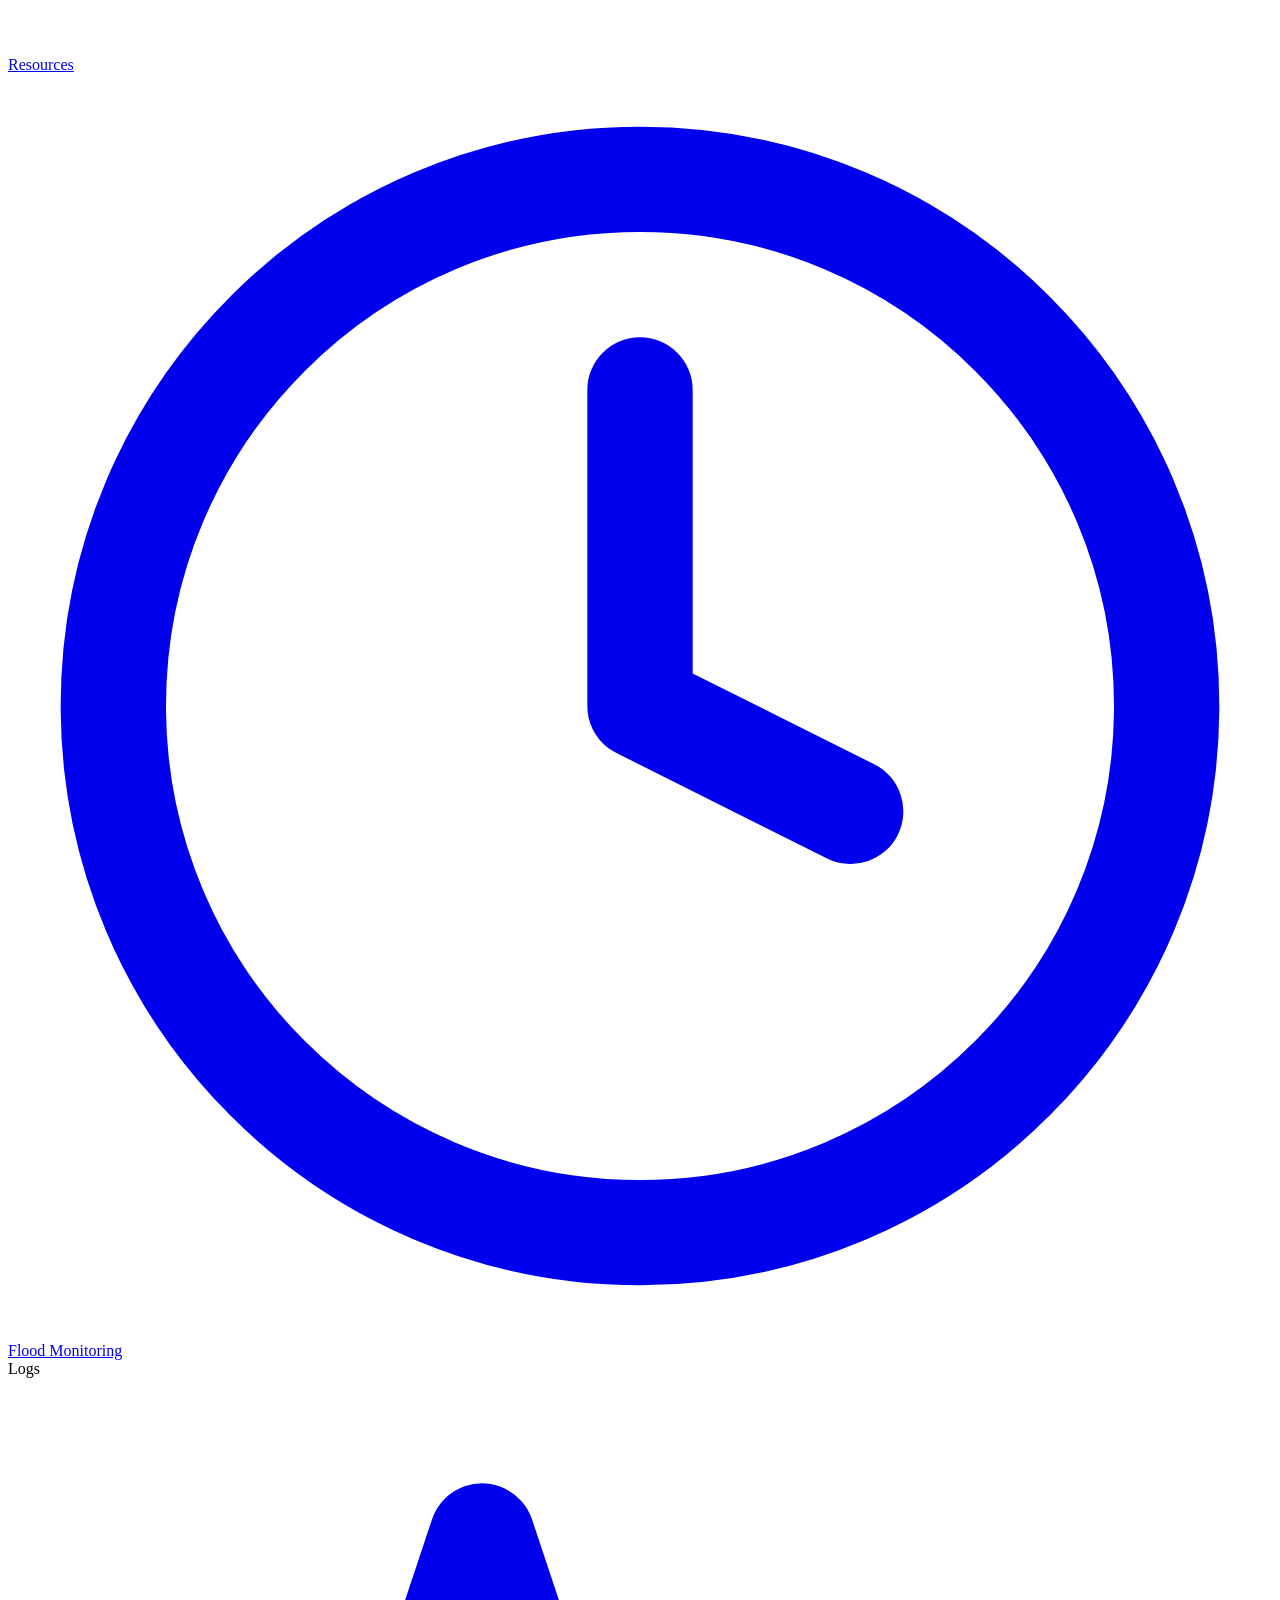
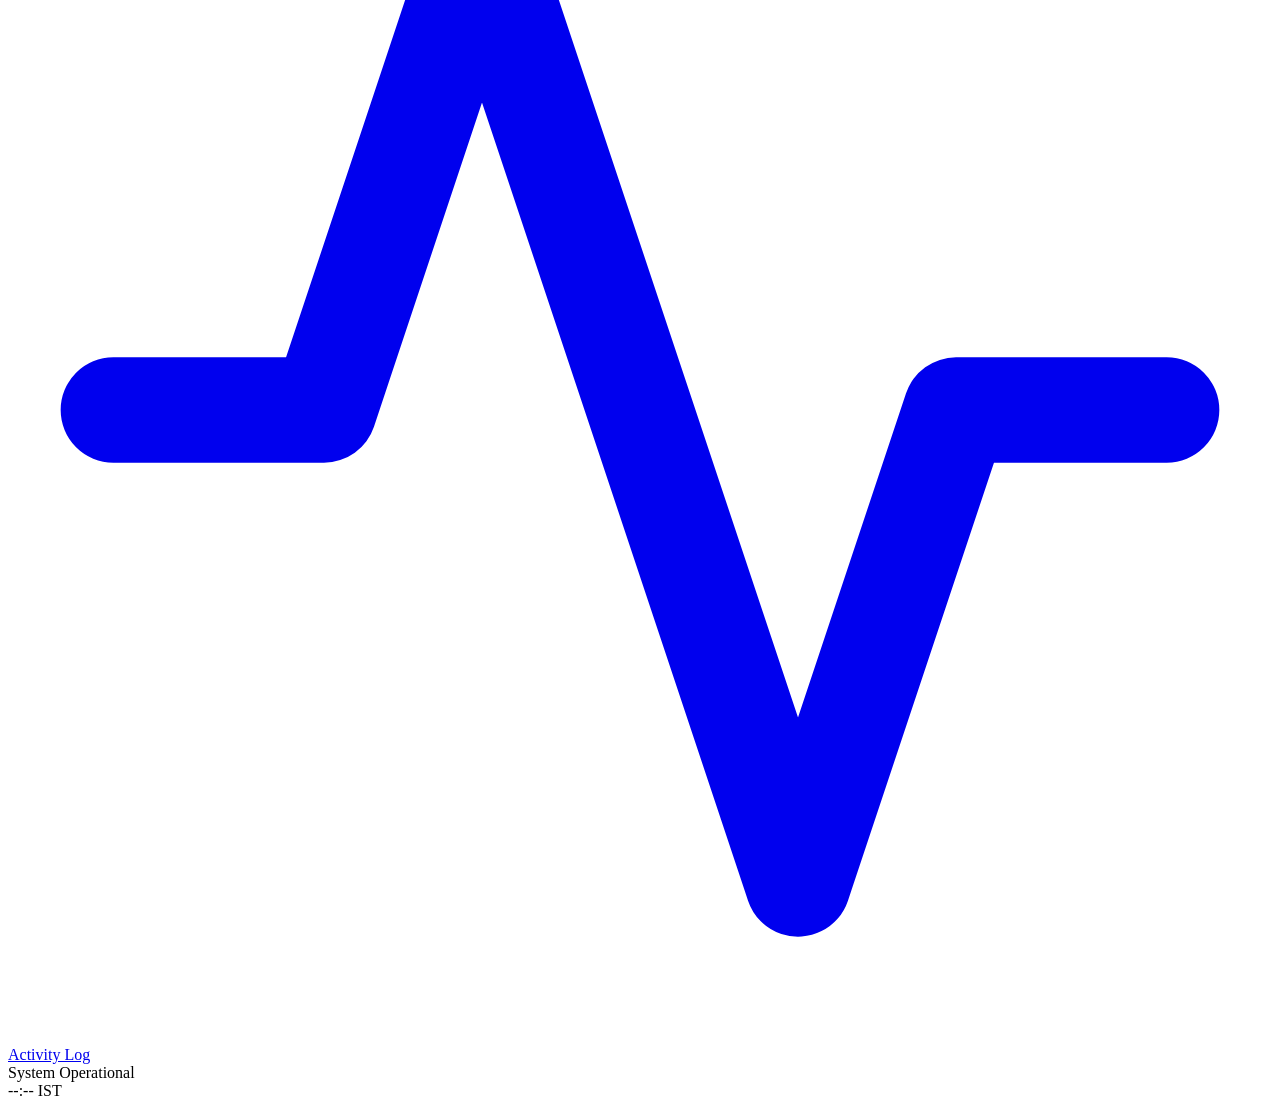
<file: frontend/templates/fragments/sidebar.html>
<!DOCTYPE html>
<html lang="en" xmlns:th="http://www.thymeleaf.org">
<body>

<aside th:fragment="sidebar" class="sidebar" id="appSidebar" aria-label="Main navigation">

    <!-- Brand -->
    <div class="sidebar-brand">
        <div class="brand-icon-wrap">
            <svg xmlns="http://www.w3.org/2000/svg" viewBox="0 0 24 24" fill="none"
                 stroke="currentColor" stroke-width="2" stroke-linecap="round" stroke-linejoin="round">
                <path d="M12 22s8-4 8-10V5l-8-3-8 3v7c0 6 8 10 8 10z"/>
                <path d="M12 8v4M12 16h.01"/>
            </svg>
        </div>
        <div class="brand-text">
            <span class="brand-name">CrisisFusion</span>
            <span class="brand-tagline">Emergency Response</span>
        </div>
    </div>

    <!-- Navigation -->
    <nav class="sidebar-nav" aria-label="Primary">

        <div class="nav-section">
            <span class="nav-section-label">Operations</span>

            <a href="/" class="nav-item" th:classappend="${activePage == 'dashboard'} ? ' active' : ''"
               aria-label="Command Center">
                <svg xmlns="http://www.w3.org/2000/svg" viewBox="0 0 24 24" fill="none"
                     stroke="currentColor" stroke-width="2" stroke-linecap="round" stroke-linejoin="round">
                    <rect x="3" y="3" width="7" height="7" rx="1"/><rect x="14" y="3" width="7" height="7" rx="1"/>
                    <rect x="14" y="14" width="7" height="7" rx="1"/><rect x="3" y="14" width="7" height="7" rx="1"/>
                </svg>
                <span>Command Center</span>
            </a>

            <a href="/emergencies" class="nav-item" th:classappend="${activePage == 'emergencies'} ? ' active' : ''"
               aria-label="Emergencies">
                <svg xmlns="http://www.w3.org/2000/svg" viewBox="0 0 24 24" fill="none"
                     stroke="currentColor" stroke-width="2" stroke-linecap="round" stroke-linejoin="round">
                    <path d="M10.29 3.86L1.82 18a2 2 0 001.71 3h16.94a2 2 0 001.71-3L13.71 3.86a2 2 0 00-3.42 0z"/>
                    <line x1="12" y1="9" x2="12" y2="13"/><line x1="12" y1="17" x2="12.01" y2="17"/>
                </svg>
                <span>Emergencies</span>
                <span class="nav-badge" th:text="${activeEmergencies}">12</span>
            </a>

            <a href="/allocation" class="nav-item" th:classappend="${activePage == 'allocation'} ? ' active' : ''"
               aria-label="Resource Allocation">
                <svg xmlns="http://www.w3.org/2000/svg" viewBox="0 0 24 24" fill="none"
                     stroke="currentColor" stroke-width="2" stroke-linecap="round" stroke-linejoin="round">
                    <circle cx="18" cy="18" r="3"/><circle cx="6" cy="6" r="3"/><circle cx="6" cy="18" r="3"/>
                    <path d="M6 9v3M18 9V6a3 3 0 00-3-3H9"/>
                </svg>
                <span>Resource Allocation</span>
            </a>
        </div>

        <div class="nav-section">
            <span class="nav-section-label">Assets</span>

            <a href="/resources" class="nav-item" th:classappend="${activePage == 'resources'} ? ' active' : ''"
               aria-label="Resources">
                <svg xmlns="http://www.w3.org/2000/svg" viewBox="0 0 24 24" fill="none"
                     stroke="currentColor" stroke-width="2" stroke-linecap="round" stroke-linejoin="round">
                    <path d="M21 16V8a2 2 0 00-1-1.73l-7-4a2 2 0 00-2 0l-7 4A2 2 0 003 8v8a2 2 0 001 1.73l7 4a2 2 0 002 0l7-4A2 2 0 0021 16z"/>
                </svg>
                <span>Resources</span>
            </a>

            <a href="/flood" class="nav-item" th:classappend="${activePage == 'flood'} ? ' active' : ''"
               aria-label="Flood Monitoring">
                <svg xmlns="http://www.w3.org/2000/svg" viewBox="0 0 24 24" fill="none"
                     stroke="currentColor" stroke-width="2" stroke-linecap="round" stroke-linejoin="round">
                    <path d="M12 2C6.48 2 2 6.48 2 12s4.48 10 10 10 10-4.48 10-10S17.52 2 12 2z"/>
                    <path d="M12 6v6l4 2"/>
                </svg>
                <span>Flood Monitoring</span>
            </a>
        </div>

        <div class="nav-section">
            <span class="nav-section-label">Logs</span>

            <a href="/activity" class="nav-item" th:classappend="${activePage == 'activity'} ? ' active' : ''"
               aria-label="Activity Log">
                <svg xmlns="http://www.w3.org/2000/svg" viewBox="0 0 24 24" fill="none"
                     stroke="currentColor" stroke-width="2" stroke-linecap="round" stroke-linejoin="round">
                    <polyline points="22 12 18 12 15 21 9 3 6 12 2 12"/>
                </svg>
                <span>Activity Log</span>
            </a>
        </div>

    </nav>

    <!-- Footer -->
    <div class="sidebar-footer">
        <div class="sys-row">
            <span class="sys-label">System</span>
            <span class="sys-status operational">Operational</span>
        </div>
        <div class="sys-clock" id="sidebar-clock">--:-- IST</div>
    </div>

</aside>

</body>
</html>
</file>
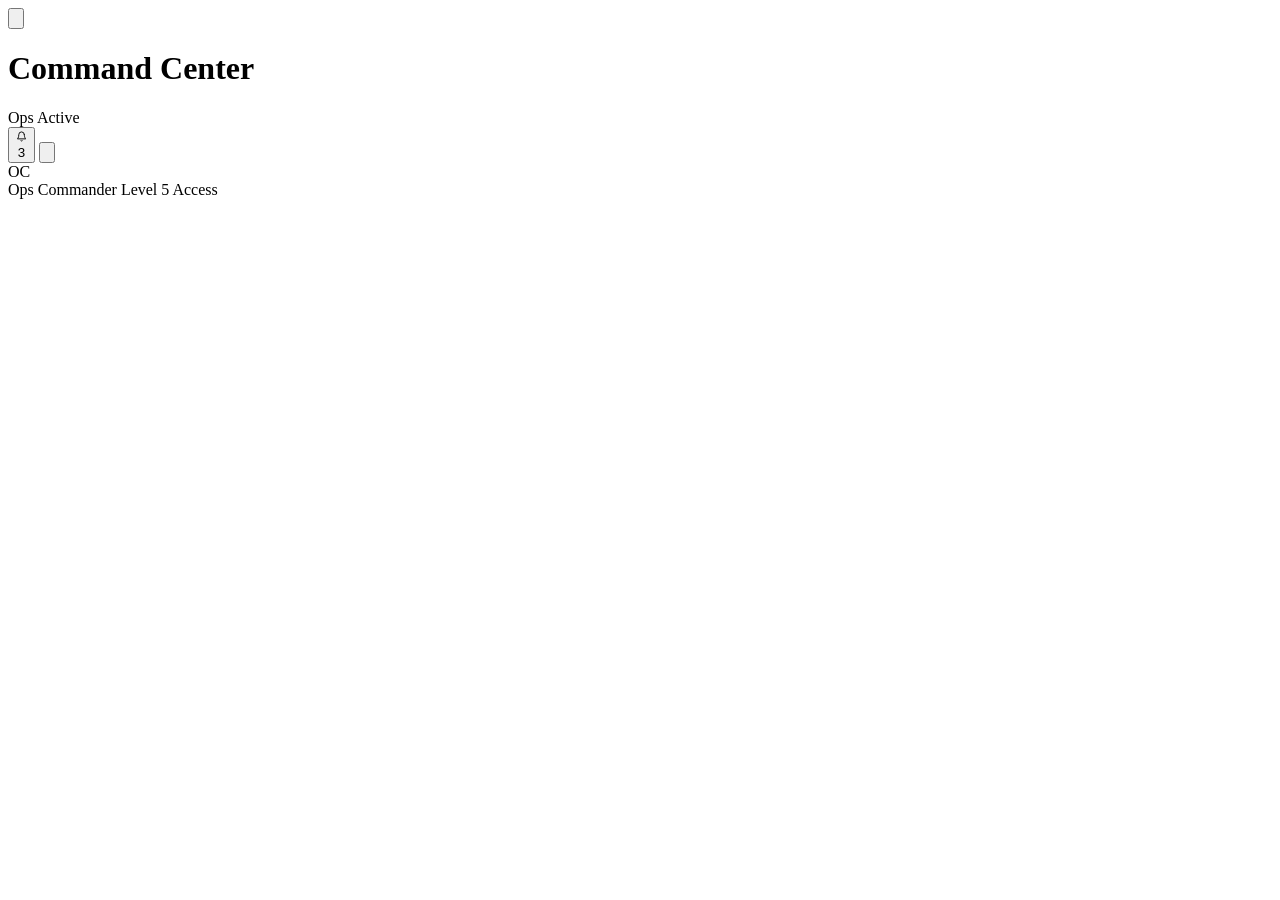
<file: frontend/templates/fragments/topbar.html>
<!DOCTYPE html>
<html lang="en" xmlns:th="http://www.thymeleaf.org">
<body>

<header th:fragment="topbar" class="topbar" role="banner">

    <div class="topbar-left">
        <!-- Mobile sidebar toggle -->
        <button class="sidebar-toggle" id="sidebarToggle" aria-label="Toggle navigation" aria-expanded="false">
            <svg xmlns="http://www.w3.org/2000/svg" viewBox="0 0 24 24" fill="none"
                 stroke="currentColor" stroke-width="2" stroke-linecap="round" stroke-linejoin="round">
                <line x1="3" y1="12" x2="21" y2="12"/>
                <line x1="3" y1="6"  x2="21" y2="6"/>
                <line x1="3" y1="18" x2="21" y2="18"/>
            </svg>
        </button>

        <h1 class="page-heading" th:text="${pageTitle ?: 'Command Center'}">Command Center</h1>
    </div>

    <div class="topbar-right">

        <!-- Ops status indicator -->
        <div class="ops-status" role="status" aria-live="polite" aria-label="Operations status: active">
            <span class="ops-dot"></span>
            <span class="ops-label">Ops Active</span>
        </div>

        <!-- Notifications -->
        <button class="topbar-btn" aria-label="Notifications (3 unread)">
            <svg xmlns="http://www.w3.org/2000/svg" viewBox="0 0 24 24" fill="none"
                 stroke="currentColor" stroke-width="2" stroke-linecap="round" stroke-linejoin="round">
                <path d="M18 8A6 6 0 006 8c0 7-3 9-3 9h18s-3-2-3-9"/>
                <path d="M13.73 21a2 2 0 01-3.46 0"/>
            </svg>
            <span class="notif-badge" aria-hidden="true">3</span>
        </button>

        <!-- Settings -->
        <button class="topbar-btn" aria-label="Settings">
            <svg xmlns="http://www.w3.org/2000/svg" viewBox="0 0 24 24" fill="none"
                 stroke="currentColor" stroke-width="2" stroke-linecap="round" stroke-linejoin="round">
                <circle cx="12" cy="12" r="3"/>
                <path d="M19.4 15a1.65 1.65 0 00.33 1.82l.06.06a2 2 0 010 2.83 2 2 0 01-2.83 0l-.06-.06a1.65 1.65 0 00-1.82-.33 1.65 1.65 0 00-1 1.51V21a2 2 0 01-2 2 2 2 0 01-2-2v-.09A1.65 1.65 0 009 19.4a1.65 1.65 0 00-1.82.33l-.06.06a2 2 0 01-2.83 0 2 2 0 010-2.83l.06-.06A1.65 1.65 0 004.68 15a1.65 1.65 0 00-1.51-1H3a2 2 0 01-2-2 2 2 0 012-2h.09A1.65 1.65 0 004.6 9a1.65 1.65 0 00-.33-1.82l-.06-.06a2 2 0 010-2.83 2 2 0 012.83 0l.06.06A1.65 1.65 0 009 4.68a1.65 1.65 0 001-1.51V3a2 2 0 012-2 2 2 0 012 2v.09a1.65 1.65 0 001 1.51 1.65 1.65 0 001.82-.33l.06-.06a2 2 0 012.83 0 2 2 0 010 2.83l-.06.06A1.65 1.65 0 0019.4 9a1.65 1.65 0 001.51 1H21a2 2 0 012 2 2 2 0 01-2 2h-.09a1.65 1.65 0 00-1.51 1z"/>
            </svg>
        </button>

        <!-- User profile -->
        <div class="user-profile" role="button" tabindex="0" aria-label="User menu">
            <div class="user-avatar" aria-hidden="true">OC</div>
            <div class="user-info">
                <span class="user-name">Ops Commander</span>
                <span class="user-role">Level 5 Access</span>
            </div>
        </div>

    </div>

</header>

</body>
</html>
</file>
